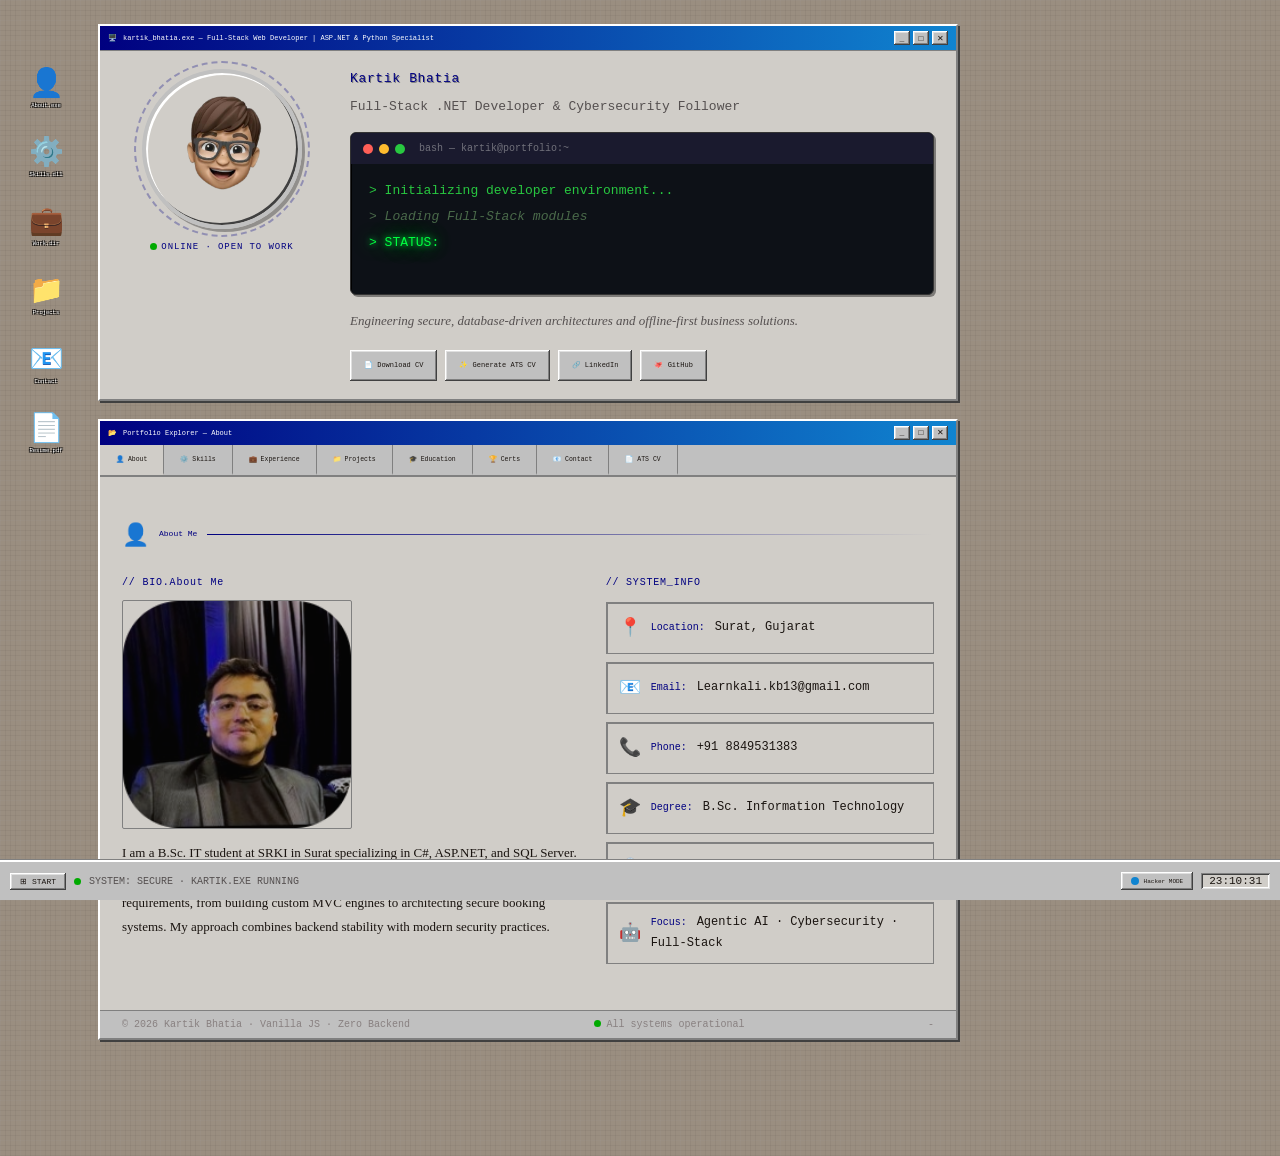
<file: index.html>
<!DOCTYPE html>
<html lang="en" data-theme="retro">
<head>
<meta charset="UTF-8">
<meta name="viewport" content="width=device-width, initial-scale=1.0">
<meta http-equiv="X-Content-Type-Options" content="nosniff">
<meta http-equiv="Referrer-Policy" content="strict-origin-when-cross-origin">
<meta name="referrer" content="strict-origin-when-cross-origin">
<meta http-equiv="Content-Security-Policy" content="default-src 'self'; script-src 'self' 'unsafe-inline'; style-src 'self' https://fonts.googleapis.com 'unsafe-inline'; font-src 'self' https://fonts.gstatic.com; img-src 'self' data: blob: *; connect-src 'self' https://formspree.io; form-action 'self' https://formspree.io; frame-ancestors 'none'; base-uri 'self'; object-src 'none';">
<meta name="description" content="Kartik Bhatia — Full-Stack Developer & Cybersecurity Follower. B.Sc. IT, SRKI Surat.">
<meta name="author" content="Kartik Bhatia">
<title>Kartik Bhatia // Portfolio</title>
<link rel="preconnect" href="https://fonts.googleapis.com">
<link rel="preconnect" href="https://fonts.gstatic.com" crossorigin>
<link href="https://fonts.googleapis.com/css2?family=Share+Tech+Mono&family=Orbitron:wght@400;700;900&family=VT323&family=Press+Start+2P&family=Libre+Baskerville:ital,wght@0,400;0,700;1,400&display=swap" rel="stylesheet">
<link rel="stylesheet" href="style.css">
</head>
<body>

<canvas id="matrix-canvas" aria-hidden="true"></canvas>
<div class="scanlines" aria-hidden="true"></div>

<div id="taskbar" role="toolbar" aria-label="Taskbar">
  <button class="start-btn" onclick="scrollToTop()" aria-label="Go to top">
    <span aria-hidden="true">⊞</span><span>START</span>
  </button>
  <div class="taskbar-mid">
    <span class="status-dot" aria-hidden="true"></span>
    <span id="tb-status">SYSTEM: SECURE · KARTIK.EXE RUNNING</span>
  </div>
  <button class="theme-toggle" id="theme-toggle" onclick="toggleTheme()" aria-label="Toggle theme">
    <div class="toggle-dot" aria-hidden="true"></div>
    <span id="theme-label">RETRO MODE</span>
  </button>
  <div class="taskbar-clock" id="hb-clock" aria-live="polite" aria-label="Current time">00:00:00</div>
</div>

<div id="desktop">
  <div class="desktop-icons" role="navigation" aria-label="Desktop shortcuts">
    <a class="d-icon" href="#" onclick="switchTab('about');return false;" aria-label="About">
      <div class="d-icon-img" aria-hidden="true">👤</div><span>About.exe</span>
    </a>
    <a class="d-icon" href="#" onclick="switchTab('skills');return false;" aria-label="Skills">
      <div class="d-icon-img" aria-hidden="true">⚙️</div><span>Skills.dll</span>
    </a>
    <a class="d-icon" href="#" onclick="switchTab('exp');return false;" aria-label="Experience">
      <div class="d-icon-img" aria-hidden="true">💼</div><span>Work.dir</span>
    </a>
    <a class="d-icon" href="#" onclick="switchTab('projects');return false;" aria-label="Projects">
      <div class="d-icon-img" aria-hidden="true">📁</div><span>Projects</span>
    </a>
    <a class="d-icon" href="#" onclick="switchTab('contact');return false;" aria-label="Contact">
      <div class="d-icon-img" aria-hidden="true">📧</div><span>Contact</span>
    </a>
    <a class="d-icon" href="#" onclick="openCVModal();return false;" aria-label="Generate CV">
      <div class="d-icon-img" aria-hidden="true">📄</div><span>Resume.pdf</span>
    </a>
  </div>

  <div class="window" id="hero-window" style="margin-left:88px;margin-right:20px;max-width:860px;margin-bottom:18px;margin-top:12px;">
    <div class="win-titlebar">
      <div class="win-title-text">
        <span aria-hidden="true">🖥️</span>
        <span>kartik_bhatia.exe — Full-Stack Web Developer | ASP.NET & Python Specialist</span>
      </div>
      <div class="win-btns" aria-hidden="true">
        <button class="win-btn" tabindex="-1">_</button>
        <button class="win-btn" tabindex="-1">□</button>
        <button class="win-btn" tabindex="-1">✕</button>
      </div>
    </div>
    <div class="win-body">
      <div class="hero-inner">

        <div style="text-align:center;">
          <div class="memoji-wrap" id="memoji-wrap" role="img" aria-label="Kartik Bhatia avatar">
            <img id="memoji-img" src="assets/memoji.jpg" alt="Kartik Bhatia">
            <img id="memoji-img-next" src="" alt="" aria-hidden="true">
          </div>
          <div style="margin-top:10px;font-family:'Share Tech Mono',monospace;font-size:9px;color:var(--accent);letter-spacing:0.1em;">
            <span class="status-dot" aria-hidden="true" style="vertical-align:middle;margin-right:4px;"></span>ONLINE · OPEN TO WORK
          </div>
        </div>

        <div>
          <div class="hero-name" id="hero-name">Kartik Bhatia</div>
          <div class="hero-role" id="hero-role">Full-Stack Developer &amp; Cybersecurity Follower</div>

          <div class="terminal-box" style="margin:14px 0;">
            <div class="term-bar">
              <div class="term-dot r" aria-hidden="true"></div>
              <div class="term-dot y" aria-hidden="true"></div>
              <div class="term-dot g" aria-hidden="true"></div>
              <span class="term-title">bash — kartik@portfolio:~</span>
            </div>
            <div class="tw-body" id="tw-body" aria-live="polite"></div>
          </div>

          <p class="hero-tagline" id="hero-tagline">Bridging the gap between secure backend architecture and real-world business operations.</p>

          <div class="hero-btns">
            <a class="retro-btn primary" id="resume-link" href="assets/Kartik BhatiaPortfolio.pdf" download rel="noopener noreferrer">📄 Download CV</a>
            <button class="retro-btn" onclick="openCVModal()">✨ Generate ATS CV</button>
            <a class="retro-btn" id="social-linkedin" href="https://www.linkedin.com/in/kartikbhatia1301" target="_blank" rel="noopener noreferrer">🔗 LinkedIn</a>
            <a class="retro-btn" id="social-github" href="https://github.com/Kb130106" target="_blank" rel="noopener noreferrer">🐙 GitHub</a>
          </div>
        </div>

      </div>
    </div>
  </div>

  <div class="window" style="margin-left:88px;margin-right:20px;max-width:860px;margin-bottom:60px;">
    <div class="win-titlebar">
      <div class="win-title-text">
        <span aria-hidden="true">📂</span>
        <span id="nav-win-title">Portfolio Explorer — About</span>
      </div>
      <div class="win-btns" aria-hidden="true">
        <button class="win-btn" tabindex="-1">_</button>
        <button class="win-btn" tabindex="-1">□</button>
        <button class="win-btn" tabindex="-1">✕</button>
      </div>
    </div>

    <nav class="nav-wrap" aria-label="Portfolio sections">
      <div class="nav-tabs" role="tablist">
        <button class="nav-tab active" role="tab" aria-selected="true"  data-target="about"    onclick="switchTab('about')">👤 About</button>
        <button class="nav-tab"        role="tab" aria-selected="false" data-target="skills"   onclick="switchTab('skills')">⚙️ Skills</button>
        <button class="nav-tab"        role="tab" aria-selected="false" data-target="exp"      onclick="switchTab('exp')">💼 Experience</button>
        <button class="nav-tab"        role="tab" aria-selected="false" data-target="projects" onclick="switchTab('projects')">📁 Projects</button>
        <button class="nav-tab"        role="tab" aria-selected="false" data-target="edu"      onclick="switchTab('edu')">🎓 Education</button>
        <button class="nav-tab"        role="tab" aria-selected="false" data-target="certs"    onclick="switchTab('certs')">🏆 Certs</button>
        <button class="nav-tab"        role="tab" aria-selected="false" data-target="contact"  onclick="switchTab('contact')">📧 Contact</button>
        <button class="nav-tab"        role="tab" aria-selected="false" data-target="cv"       onclick="switchTab('cv')">📄 ATS CV</button>
      </div>
    </nav>

    <div class="win-body">
      <div class="section active" id="sec-about" role="tabpanel">
        <div class="sec-hdr"><span class="sec-ico">👤</span><span class="sec-title">About Me</span><div class="sec-line"></div></div>
        <div class="about-grid">
          <div class="about-block">
            <div style="font-family:var(--mono-font);font-size:10px;color:var(--accent);margin-bottom:8px;letter-spacing:0.08em;">// BIO.About Me</div>
            <img id="about-img" src="assets/about.jpg.png" alt="Kartik Bhatia" style="width:50%; border: 1px solid var(--bdr-lo); margin-bottom: 12px; border-radius: 2px;">
            <p id="about-bio" style="font-size:13px;line-height:1.9;"></p>
          </div>
          <div class="about-block">
            <div style="font-family:var(--mono-font);font-size:10px;color:var(--accent);margin-bottom:10px;letter-spacing:0.08em;">// SYSTEM_INFO</div>
            <div id="about-info"></div>
          </div>
        </div>
      </div>

      <div class="section" id="sec-skills" role="tabpanel">
        <div class="sec-hdr"><span class="sec-ico">⚙️</span><span class="sec-title">Skills</span><div class="sec-line"></div></div>
        <div class="skills-grid" id="skills-grid"></div>
      </div>

      <div class="section" id="sec-exp" role="tabpanel">
        <div class="sec-hdr"><span class="sec-ico">💼</span><span class="sec-title">Experience</span><div class="sec-line"></div></div>
        <div class="timeline" id="experience-timeline"></div>
      </div>

      <div class="section" id="sec-projects" role="tabpanel">
        <div class="sec-hdr"><span class="sec-ico">📁</span><span class="sec-title">Projects</span><div class="sec-line"></div></div>
        <div class="projects-grid" id="projects-grid"></div>
      </div>

      <div class="section" id="sec-edu" role="tabpanel">
        <div class="sec-hdr"><span class="sec-ico">🎓</span><span class="sec-title">Education</span><div class="sec-line"></div></div>
        <div class="edu-grid" id="education-list"></div>
      </div>

      <div class="section" id="sec-certs" role="tabpanel">
        <div class="sec-hdr"><span class="sec-ico">🏆</span><span class="sec-title">Certifications &amp; Awards</span><div class="sec-line"></div></div>
        <div class="cert-grid" id="cert-list"></div>
      </div>

      <div class="section" id="sec-contact" role="tabpanel">
        <div class="sec-hdr"><span class="sec-ico">📧</span><span class="sec-title">Contact</span><div class="sec-line"></div></div>
        <div class="contact-grid">
          <div id="contact-info-list"></div>
          <div class="contact-form">
            <div class="form-title">// SEND MESSAGE</div>
            <form action="https://formspree.io/f/mqaeveqe" method="POST">
                <input class="form-input" name="name" type="text" placeholder="Your Name" maxlength="80" required>
                <input class="form-input" name="email" type="email" placeholder="Your Email" maxlength="100" required>
                <input class="form-input" name="phone" type="tel" placeholder="Phone (opt.)" maxlength="20">
                <textarea class="form-input" name="message" placeholder="Your Message..." maxlength="1000" rows="4" required></textarea>
                <button class="retro-btn primary" style="width:100%;justify-content:center;padding:11px;" type="submit">▶ TRANSMIT MESSAGE</button>
            </form>
            <div id="cf-status" role="status" aria-live="polite" style="font-family:'Share Tech Mono',monospace;font-size:11px;min-height:18px;margin-top:4px;"></div>
          </div>
        </div>
      </div>

      <div class="section" id="sec-cv" role="tabpanel">
        <div class="sec-hdr"><span class="sec-ico">📄</span><span class="sec-title">ATS Resume Generator</span><div class="sec-line"></div></div>
        <p style="font-family:var(--mono-font);font-size:11px;color:var(--text-dim);margin-bottom:16px;">Opens a print-ready ATS-optimised CV modal.</p>
        <button class="retro-btn primary" onclick="openCVModal()" style="padding:11px 22px;">⚡ Open CV Builder &amp; Preview</button>
      </div>

    </div>

    <div class="win-footer">
      <span>© 2026 <span id="footer-name">Kartik Bhatia</span> · Vanilla JS · Zero Backend</span>
      <span><span class="status-dot" aria-hidden="true"></span> All systems operational</span>-
    </div>
  </div>

</div>

<div id="cv-modal" role="dialog" aria-modal="true" aria-label="ATS CV Builder" onclick="handleModalBackdropClick(event)">
  <div id="cv-modal-inner">
    <div class="cv-modal-bar">
      <span class="cv-modal-title">⚡ ATS CV BUILDER — KARTIK BHATIA</span>
      <div class="cv-modal-actions">
        <button class="cv-mbtn print-btn" onclick="printCV()">🖨️ Print / Save PDF</button>
        <button class="cv-mbtn close-btn" id="cv-close" onclick="closeCVModal()">✕ Close</button>
      </div>
    </div>
    <div style="padding:18px 22px;border-bottom:1px solid #e0e0e0;display:grid;grid-template-columns:1fr 1fr;gap:14px;">
      <div><label style="font-size:9px;font-family:'Share Tech Mono',monospace;color:#555;display:block;margin-bottom:3px;">TARGET ROLE</label><input id="cv-role" type="text" placeholder="e.g. Full-Stack Developer" style="width:100%;border:1px solid #ccc;padding:7px 9px;font-family:'Share Tech Mono',monospace;font-size:12px;outline:none;"></div>
      <div><label style="font-size:9px;font-family:'Share Tech Mono',monospace;color:#555;display:block;margin-bottom:3px;">ADDITIONAL NOTE</label><input id="cv-note" type="text" placeholder="e.g. Open to relocation" style="width:100%;border:1px solid #ccc;padding:7px 9px;font-family:'Share Tech Mono',monospace;font-size:12px;outline:none;"></div>
      <div style="grid-column:1/-1;"><label style="font-size:9px;font-family:'Share Tech Mono',monospace;color:#555;display:block;margin-bottom:3px;">PROFESSIONAL SUMMARY</label><textarea id="cv-about" placeholder="Your tailored summary..." rows="3" style="width:100%;border:1px solid #ccc;padding:7px 9px;font-family:'Share Tech Mono',monospace;font-size:12px;outline:none;resize:vertical;"></textarea></div>
      <div style="grid-column:1/-1;"><label style="font-size:9px;font-family:'Share Tech Mono',monospace;color:#555;display:block;margin-bottom:3px;">KEY SKILLS OVERRIDE (comma-separated)</label><textarea id="cv-skills" placeholder="C#, Python, ASP.NET, SQL..." rows="2" style="width:100%;border:1px solid #ccc;padding:7px 9px;font-family:'Share Tech Mono',monospace;font-size:12px;outline:none;resize:vertical;"></textarea></div>
      <div style="grid-column:1/-1;display:flex;gap:10px;"><button onclick="genCV()" style="background:#1a1a4a;color:#fff;border:none;padding:10px 24px;font-family:'Orbitron',monospace;font-size:10px;font-weight:700;cursor:pointer;border-radius:3px;">⚡ GENERATE RESUME</button></div>
    </div>
    <div id="cv-print"><div style="padding:48px;text-align:center;font-family:'Share Tech Mono',monospace;color:#888;font-size:12px;">Click "Generate Resume" to build your ATS CV preview here.</div></div>
  </div>
</div>

<script src="data.js"></script>
<script src="script.js"></script>
</body>
</html>
</file>
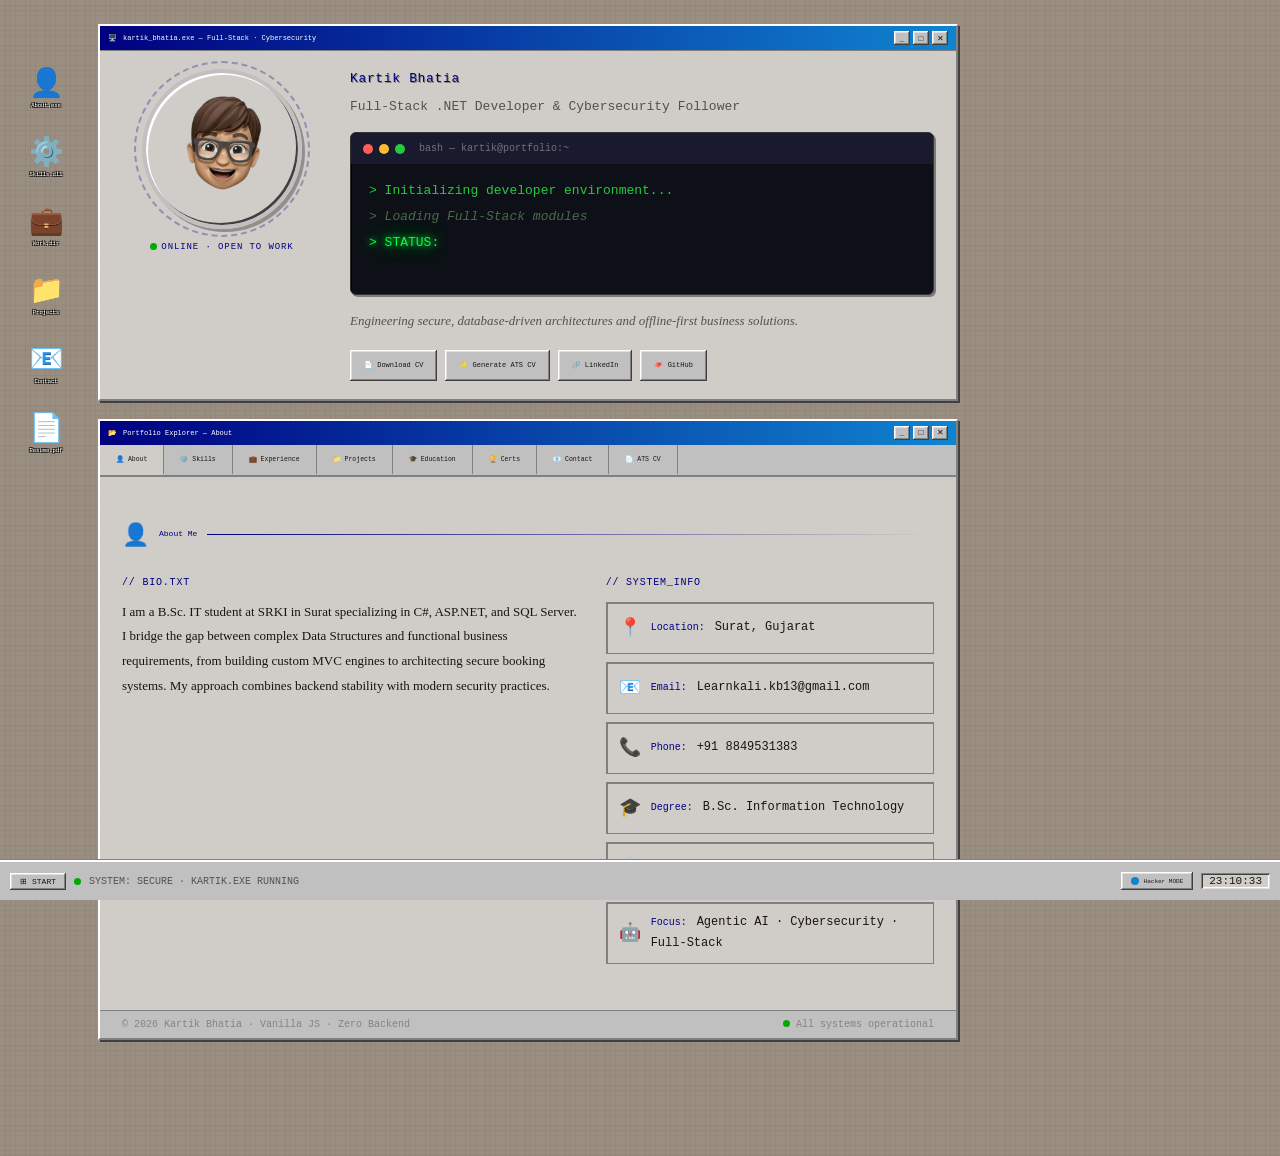
<file: index1.html>
<!DOCTYPE html>
<html lang="en" data-theme="retro">
<head>
<meta charset="UTF-8">
<meta name="viewport" content="width=device-width, initial-scale=1.0">
<meta http-equiv="X-Content-Type-Options" content="nosniff">
<meta http-equiv="Referrer-Policy" content="strict-origin-when-cross-origin">
<meta name="referrer" content="strict-origin-when-cross-origin">
<meta http-equiv="Content-Security-Policy" content="default-src 'self'; script-src 'self' 'unsafe-inline'; style-src 'self' https://fonts.googleapis.com 'unsafe-inline'; font-src 'self' https://fonts.gstatic.com; img-src 'self' data: blob:; connect-src 'self' https://formspree.io; form-action 'self' https://formspree.io; frame-ancestors 'none'; base-uri 'self'; object-src 'none';">
<meta name="description" content="Kartik Bhatia — Full-Stack Developer & Cybersecurity Follower. B.Sc. IT, SRKI Surat.">
<meta name="author" content="Kartik Bhatia">
<title>Kartik Bhatia // Portfolio</title>
<link rel="preconnect" href="https://fonts.googleapis.com">
<link rel="preconnect" href="https://fonts.gstatic.com" crossorigin>
<link href="https://fonts.googleapis.com/css2?family=Share+Tech+Mono&family=Orbitron:wght@400;700;900&family=VT323&family=Press+Start+2P&family=Libre+Baskerville:ital,wght@0,400;0,700;1,400&display=swap" rel="stylesheet">
<link rel="stylesheet" href="style.css">
</head>
<body>

<canvas id="matrix-canvas" aria-hidden="true"></canvas>
<div class="scanlines" aria-hidden="true"></div>

<div id="taskbar" role="toolbar" aria-label="Taskbar">
  <button class="start-btn" onclick="scrollToTop()" aria-label="Go to top">
    <span aria-hidden="true">⊞</span><span>START</span>
  </button>
  <div class="taskbar-mid">
    <span class="status-dot" aria-hidden="true"></span>
    <span id="tb-status">SYSTEM: SECURE · KARTIK.EXE RUNNING</span>
  </div>
  <button class="theme-toggle" id="theme-toggle" onclick="toggleTheme()" aria-label="Toggle theme">
    <div class="toggle-dot" aria-hidden="true"></div>
    <span id="theme-label">RETRO MODE</span>
  </button>
  <div class="taskbar-clock" id="hb-clock" aria-live="polite" aria-label="Current time">00:00:00</div>
</div>

<div id="desktop">
  <div class="desktop-icons" role="navigation" aria-label="Desktop shortcuts">
    <a class="d-icon" href="#" onclick="switchTab('about');return false;" aria-label="About">
      <div class="d-icon-img" aria-hidden="true">👤</div><span>About.exe</span>
    </a>
    <a class="d-icon" href="#" onclick="switchTab('skills');return false;" aria-label="Skills">
      <div class="d-icon-img" aria-hidden="true">⚙️</div><span>Skills.dll</span>
    </a>
    <a class="d-icon" href="#" onclick="switchTab('exp');return false;" aria-label="Experience">
      <div class="d-icon-img" aria-hidden="true">💼</div><span>Work.dir</span>
    </a>
    <a class="d-icon" href="#" onclick="switchTab('projects');return false;" aria-label="Projects">
      <div class="d-icon-img" aria-hidden="true">📁</div><span>Projects</span>
    </a>
    <a class="d-icon" href="#" onclick="switchTab('contact');return false;" aria-label="Contact">
      <div class="d-icon-img" aria-hidden="true">📧</div><span>Contact</span>
    </a>
    <a class="d-icon" href="#" onclick="openCVModal();return false;" aria-label="Generate CV">
      <div class="d-icon-img" aria-hidden="true">📄</div><span>Resume.pdf</span>
    </a>
  </div>

  <div class="window" id="hero-window" style="margin-left:88px;margin-right:20px;max-width:860px;margin-bottom:18px;margin-top:12px;">
    <div class="win-titlebar">
      <div class="win-title-text">
        <span aria-hidden="true">🖥️</span>
        <span>kartik_bhatia.exe — Full-Stack · Cybersecurity</span>
      </div>
      <div class="win-btns" aria-hidden="true">
        <button class="win-btn" tabindex="-1">_</button>
        <button class="win-btn" tabindex="-1">□</button>
        <button class="win-btn" tabindex="-1">✕</button>
      </div>
    </div>
    <div class="win-body">
      <div class="hero-inner">

        <div style="text-align:center;">
          <div class="memoji-wrap" id="memoji-wrap" role="img" aria-label="Kartik Bhatia avatar">
            <img id="memoji-img" src="assets/memoji.jpg" alt="Kartik Bhatia">
            <img id="memoji-img-next" src="" alt="" aria-hidden="true">
          </div>
          <div style="margin-top:10px;font-family:'Share Tech Mono',monospace;font-size:9px;color:var(--accent);letter-spacing:0.1em;">
            <span class="status-dot" aria-hidden="true" style="vertical-align:middle;margin-right:4px;"></span>ONLINE · OPEN TO WORK
          </div>
        </div>

        <div>
          <div class="hero-name" id="hero-name">Kartik Bhatia</div>
          <div class="hero-role" id="hero-role">Full-Stack Developer &amp; Cybersecurity Follower</div>

          <div class="terminal-box" style="margin:14px 0;">
            <div class="term-bar">
              <div class="term-dot r" aria-hidden="true"></div>
              <div class="term-dot y" aria-hidden="true"></div>
              <div class="term-dot g" aria-hidden="true"></div>
              <span class="term-title">bash — kartik@portfolio:~</span>
            </div>
            <div class="tw-body" id="tw-body" aria-live="polite"></div>
          </div>

          <p class="hero-tagline" id="hero-tagline">Bridging the gap between secure backend architecture and real-world business operations.</p>

          <div class="hero-btns">
            <a class="retro-btn primary" id="resume-link" href="assets/kartik_bhatia_cv.pdf" download rel="noopener noreferrer">📄 Download CV</a>
            <button class="retro-btn" onclick="openCVModal()">✨ Generate ATS CV</button>
            <a class="retro-btn" id="social-linkedin" href="https://www.linkedin.com/in/yourprofile" target="_blank" rel="noopener noreferrer">🔗 LinkedIn</a>
            <a class="retro-btn" id="social-github" href="https://github.com/yourusername" target="_blank" rel="noopener noreferrer">🐙 GitHub</a>
          </div>
        </div>

      </div>
    </div>
  </div>

  <div class="window" style="margin-left:88px;margin-right:20px;max-width:860px;margin-bottom:60px;">
    <div class="win-titlebar">
      <div class="win-title-text">
        <span aria-hidden="true">📂</span>
        <span id="nav-win-title">Portfolio Explorer — About</span>
      </div>
      <div class="win-btns" aria-hidden="true">
        <button class="win-btn" tabindex="-1">_</button>
        <button class="win-btn" tabindex="-1">□</button>
        <button class="win-btn" tabindex="-1">✕</button>
      </div>
    </div>

    <nav class="nav-wrap" aria-label="Portfolio sections">
      <div class="nav-tabs" role="tablist">
        <button class="nav-tab active" role="tab" aria-selected="true"  data-target="about"    onclick="switchTab('about')">👤 About</button>
        <button class="nav-tab"        role="tab" aria-selected="false" data-target="skills"   onclick="switchTab('skills')">⚙️ Skills</button>
        <button class="nav-tab"        role="tab" aria-selected="false" data-target="exp"      onclick="switchTab('exp')">💼 Experience</button>
        <button class="nav-tab"        role="tab" aria-selected="false" data-target="projects" onclick="switchTab('projects')">📁 Projects</button>
        <button class="nav-tab"        role="tab" aria-selected="false" data-target="edu"      onclick="switchTab('edu')">🎓 Education</button>
        <button class="nav-tab"        role="tab" aria-selected="false" data-target="certs"    onclick="switchTab('certs')">🏆 Certs</button>
        <button class="nav-tab"        role="tab" aria-selected="false" data-target="contact"  onclick="switchTab('contact')">📧 Contact</button>
        <button class="nav-tab"        role="tab" aria-selected="false" data-target="cv"       onclick="switchTab('cv')">📄 ATS CV</button>
      </div>
    </nav>

    <div class="win-body">
      <div class="section active" id="sec-about" role="tabpanel">
        <div class="sec-hdr"><span class="sec-ico">👤</span><span class="sec-title">About Me</span><div class="sec-line"></div></div>
        <div class="about-grid">
          <div class="about-block">
            <div style="font-family:var(--mono-font);font-size:10px;color:var(--accent);margin-bottom:8px;letter-spacing:0.08em;">// BIO.TXT</div>
            <p id="about-bio" style="font-size:13px;line-height:1.9;"></p>
          </div>
          <div class="about-block">
            <div style="font-family:var(--mono-font);font-size:10px;color:var(--accent);margin-bottom:10px;letter-spacing:0.08em;">// SYSTEM_INFO</div>
            <div id="about-info"></div>
          </div>
        </div>
      </div>

      <div class="section" id="sec-skills" role="tabpanel">
        <div class="sec-hdr"><span class="sec-ico">⚙️</span><span class="sec-title">Skills</span><div class="sec-line"></div></div>
        <div class="skills-grid" id="skills-grid"></div>
      </div>

      <div class="section" id="sec-exp" role="tabpanel">
        <div class="sec-hdr"><span class="sec-ico">💼</span><span class="sec-title">Experience</span><div class="sec-line"></div></div>
        <div class="timeline" id="experience-timeline"></div>
      </div>

      <div class="section" id="sec-projects" role="tabpanel">
        <div class="sec-hdr"><span class="sec-ico">📁</span><span class="sec-title">Projects</span><div class="sec-line"></div></div>
        <div class="projects-grid" id="projects-grid"></div>
      </div>

      <div class="section" id="sec-edu" role="tabpanel">
        <div class="sec-hdr"><span class="sec-ico">🎓</span><span class="sec-title">Education</span><div class="sec-line"></div></div>
        <div class="edu-grid" id="education-list"></div>
      </div>

      <div class="section" id="sec-certs" role="tabpanel">
        <div class="sec-hdr"><span class="sec-ico">🏆</span><span class="sec-title">Certifications &amp; Awards</span><div class="sec-line"></div></div>
        <div class="cert-grid" id="cert-list"></div>
      </div>

      <div class="section" id="sec-contact" role="tabpanel">
        <div class="sec-hdr"><span class="sec-ico">📧</span><span class="sec-title">Contact</span><div class="sec-line"></div></div>
        <div class="contact-grid">
          <div id="contact-info-list"></div>
          <div class="contact-form">
            <div class="form-title">// SEND MESSAGE</div>
            <input  class="form-input" id="cf-name"  type="text"  placeholder="Your Name" maxlength="80">
            <input  class="form-input" id="cf-email" type="email" placeholder="Your Email" maxlength="100">
            <input  class="form-input" id="cf-phone" type="tel"   placeholder="Phone (opt.)" maxlength="20">
            <textarea class="form-input" id="cf-msg" placeholder="Your Message..." maxlength="1000" rows="4"></textarea>
            <button class="retro-btn primary" style="width:100%;justify-content:center;padding:11px;" onclick="sendMessage()">▶ TRANSMIT MESSAGE</button>
            <div id="cf-status" role="status" aria-live="polite" style="font-family:'Share Tech Mono',monospace;font-size:11px;min-height:18px;margin-top:4px;"></div>
          </div>
        </div>
      </div>

      <div class="section" id="sec-cv" role="tabpanel">
        <div class="sec-hdr"><span class="sec-ico">📄</span><span class="sec-title">ATS Resume Generator</span><div class="sec-line"></div></div>
        <p style="font-family:var(--mono-font);font-size:11px;color:var(--text-dim);margin-bottom:16px;">Opens a print-ready ATS-optimised CV modal.</p>
        <button class="retro-btn primary" onclick="openCVModal()" style="padding:11px 22px;">⚡ Open CV Builder &amp; Preview</button>
      </div>

    </div>

    <div class="win-footer">
      <span>© 2026 <span id="footer-name">Kartik Bhatia</span> · Vanilla JS · Zero Backend</span>
      <span><span class="status-dot" aria-hidden="true"></span> All systems operational</span>
    </div>
  </div>

</div>

<div id="cv-modal" role="dialog" aria-modal="true" aria-label="ATS CV Builder" onclick="handleModalBackdropClick(event)">
  <div id="cv-modal-inner">
    <div class="cv-modal-bar">
      <span class="cv-modal-title">⚡ ATS CV BUILDER — KARTIK BHATIA</span>
      <div class="cv-modal-actions">
        <button class="cv-mbtn print-btn" onclick="printCV()">🖨️ Print / Save PDF</button>
        <button class="cv-mbtn close-btn" id="cv-close" onclick="closeCVModal()">✕ Close</button>
      </div>
    </div>
    <div style="padding:18px 22px;border-bottom:1px solid #e0e0e0;display:grid;grid-template-columns:1fr 1fr;gap:14px;">
      <div><label style="font-size:9px;font-family:'Share Tech Mono',monospace;color:#555;display:block;margin-bottom:3px;">TARGET ROLE</label><input id="cv-role" type="text" placeholder="e.g. Full-Stack Developer" style="width:100%;border:1px solid #ccc;padding:7px 9px;font-family:'Share Tech Mono',monospace;font-size:12px;outline:none;"></div>
      <div><label style="font-size:9px;font-family:'Share Tech Mono',monospace;color:#555;display:block;margin-bottom:3px;">ADDITIONAL NOTE</label><input id="cv-note" type="text" placeholder="e.g. Open to relocation" style="width:100%;border:1px solid #ccc;padding:7px 9px;font-family:'Share Tech Mono',monospace;font-size:12px;outline:none;"></div>
      <div style="grid-column:1/-1;"><label style="font-size:9px;font-family:'Share Tech Mono',monospace;color:#555;display:block;margin-bottom:3px;">PROFESSIONAL SUMMARY</label><textarea id="cv-about" placeholder="Your tailored summary..." rows="3" style="width:100%;border:1px solid #ccc;padding:7px 9px;font-family:'Share Tech Mono',monospace;font-size:12px;outline:none;resize:vertical;"></textarea></div>
      <div style="grid-column:1/-1;"><label style="font-size:9px;font-family:'Share Tech Mono',monospace;color:#555;display:block;margin-bottom:3px;">KEY SKILLS OVERRIDE (comma-separated)</label><textarea id="cv-skills" placeholder="C#, Python, ASP.NET, SQL..." rows="2" style="width:100%;border:1px solid #ccc;padding:7px 9px;font-family:'Share Tech Mono',monospace;font-size:12px;outline:none;resize:vertical;"></textarea></div>
      <div style="grid-column:1/-1;display:flex;gap:10px;"><button onclick="genCV()" style="background:#1a1a4a;color:#fff;border:none;padding:10px 24px;font-family:'Orbitron',monospace;font-size:10px;font-weight:700;cursor:pointer;border-radius:3px;">⚡ GENERATE RESUME</button></div>
    </div>
    <div id="cv-print"><div style="padding:48px;text-align:center;font-family:'Share Tech Mono',monospace;color:#888;font-size:12px;">Click "Generate Resume" to build your ATS CV preview here.</div></div>
  </div>
</div>

<script src="data.js"></script>
<script src="script.js"></script>
</body>
</html>
</file>
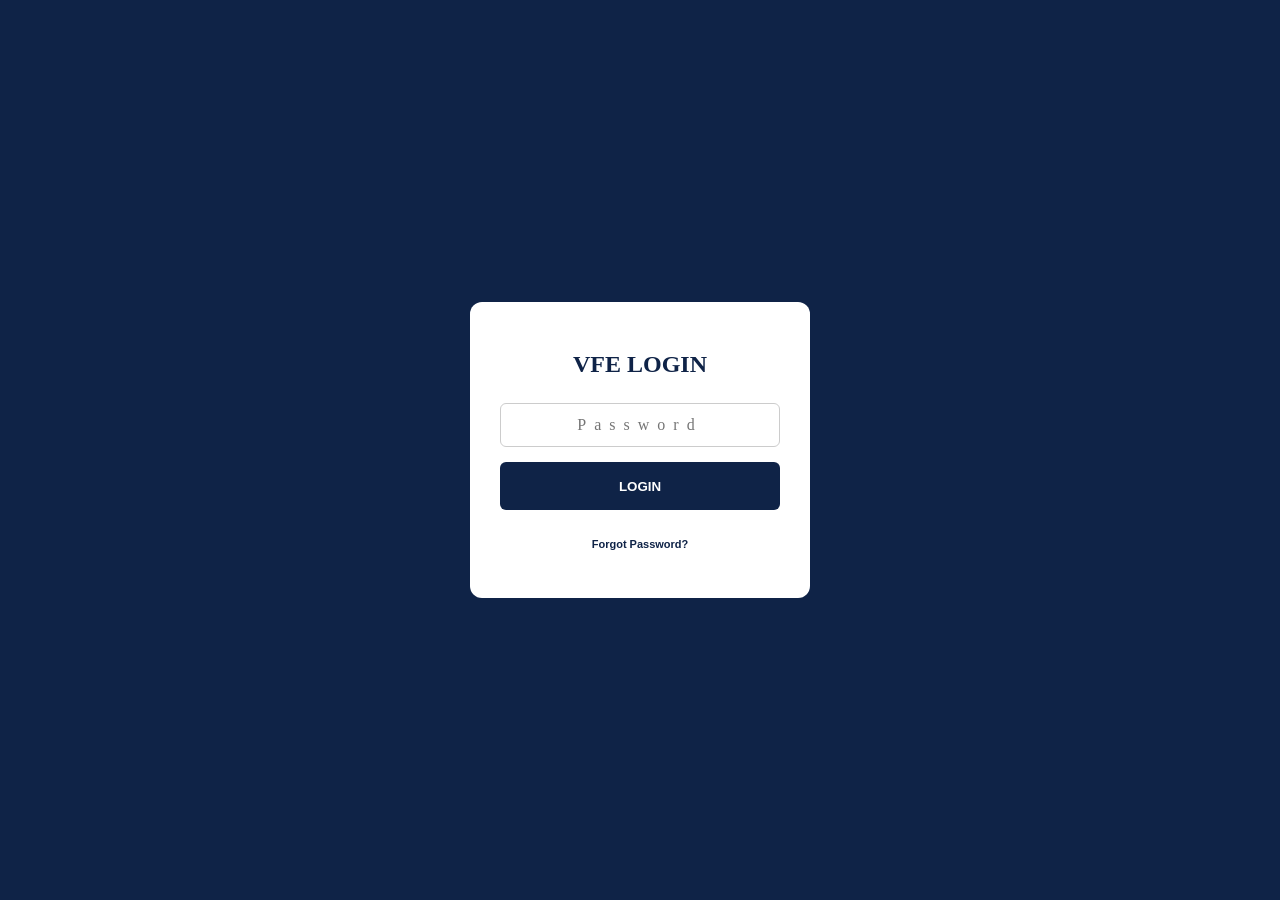
<file: assets/projects/freelance/Cashbook.html>
<!DOCTYPE html>
<html lang="en">
<head>
    <meta charset="UTF-8">
    <meta name="viewport" content="width=device-width, initial-scale=1.0, maximum-scale=1.0, user-scalable=no, viewport-fit=cover">
    <title>VFE - OFFICE CASHBOOK</title>
    <style>
        :root { --tally-blue: #0f2347; --ledger-cream: #f5f2e8; --gold: #e8a020; --success: #1e7d34; --danger: #a52a2a; }
        * { box-sizing: border-box; -webkit-tap-highlight-color: transparent; }
        body { font-family: 'Georgia', serif; background: var(--tally-blue); margin: 0; height: 100vh; display: flex; flex-direction: column; overflow: hidden; }
        #app-container { display: none; flex-direction: column; height: 100%; width: 100%; max-width: 850px; margin: 0 auto; background: var(--ledger-cream); }
        header { height: 50px; background: #0a1931; color: white; display: flex; align-items: center; justify-content: center; font-weight: bold; border-bottom: 2px solid var(--gold); flex-shrink: 0; }
        main { flex: 1; padding: 12px; overflow-y: auto; }
        .ganesh-header { text-align: center; color: var(--tally-blue); font-weight: bold; font-size: 18px; margin-bottom: 5px; }
        .card { background: white; padding: 15px; border-radius: 8px; box-shadow: 0 2px 10px rgba(0,0,0,0.1); margin-bottom: 15px; border-top: 4px solid var(--tally-blue); }
        .dashboard-card { background: linear-gradient(135deg, #0a1931, #0f2347); color: white; padding: 20px; border-radius: 8px; margin-bottom: 15px; border-left: 5px solid var(--gold); }
        .t-split { display: flex; gap: 10px; flex-wrap: wrap; }
        .t-side { flex: 1; min-width: 320px; background: white; border: 1px solid #ccc; border-radius: 6px; }
        .t-head { background: #eee; padding: 10px; font-weight: bold; text-align: center; border-bottom: 2px solid #ddd; }
        table { width: 100%; border-collapse: collapse; font-size: 12px; }
        th, td { padding: 10px; border-bottom: 1px solid #eee; text-align: left; }
        .input-field { padding: 12px; border: 1px solid #ccc; border-radius: 6px; margin: 5px 0; font-family: 'Georgia'; font-size: 16px; width: 100%; }
        .btn { padding: 12px; border: none; border-radius: 6px; cursor: pointer; font-weight: bold; width: 100%; min-height: 48px; margin-top: 10px; }
        .btn-primary { background: var(--tally-blue); color: white; }
        .bottom-nav { height: 70px; background: #0a1931; display: flex; border-top: 2px solid var(--gold); flex-shrink: 0; padding-bottom: env(safe-area-inset-bottom); }
        .nav-item { color: rgba(255,255,255,0.5); background: none; border: none; flex: 1; display: flex; flex-direction: column; align-items: center; justify-content: center; font-size: 11px; }
        .nav-item.active { color: var(--gold); font-weight: bold; }
        .summary-bar { background: #0a1931; color: white; padding: 15px; display: flex; justify-content: space-around; font-weight: bold; font-size: 14px; border-top: 2px solid var(--gold); }
    </style>
</head>
<body>
    <div id="login-screen" style="position:fixed; inset:0; background:var(--tally-blue); display:flex; align-items:center; justify-content:center; z-index:1000; padding:20px;">
        <div id="auth-box" style="background:white; padding:30px; border-radius:12px; text-align:center; width:100%; max-width:340px;">
            <h2 style="color:var(--tally-blue); margin-bottom:20px;">VFE LOGIN</h2>
            <div id="login-area">
                <input type="password" id="pass-input" placeholder="Password" class="input-field" style="text-align:center; letter-spacing:8px;">
                <button class="btn btn-primary" onclick="checkAuth()">LOGIN</button>
                <button class="btn" style="background:none; color:var(--tally-blue); font-size:11px;" onclick="toggleForgot(true)">Forgot Password?</button>
            </div>
            <div id="forgot-area" style="display:none;">
                <p style="font-size:12px; color:#666; margin-bottom:10px;">Verify Admin Phone:</p>
                <input type="tel" id="phone-input" placeholder="Phone Number" class="input-field" style="text-align:center;">
                <button class="btn btn-primary" style="background:var(--gold); color:var(--tally-blue)" onclick="resetPassword()">VERIFY & RESET</button>
                <button class="btn" style="background:none; color:var(--danger); font-size:11px;" onclick="toggleForgot(false)">Back</button>
            </div>
        </div>
    </div>

    <div id="app-container">
        <header>VFE - OFFICE CASHBOOK</header>
        <main id="main-view"></main>
        <div class="summary-bar" id="totals-bar"></div>
        <nav class="bottom-nav">
            <button class="nav-item active" onclick="showView('cashbook')">📔<br>Daily Page</button>
            <button class="nav-item" onclick="showView('manage')">⚙️<br>Settings</button>
        </nav>
    </div>

    <script>
        const ADMIN_PHONE = "9876543210"; 
        let db = JSON.parse(localStorage.getItem('VF_PRO_V86')) || { entries: [] };
        let currentPass = localStorage.getItem('VF_PASS_KEY') || "1234";
        let isAppVisible = false;

        // FIXED ENTER BUTTON LOGIC
        document.addEventListener('keydown', function(event) {
            if (event.key === "Enter") {
                if (!isAppVisible) {
                    checkAuth();
                } else {
                    const currentView = document.querySelector('.nav-item.active').innerText;
                    if (currentView.includes('Daily')) {
                        addEntry();
                    }
                }
            }
        });

        function save() { localStorage.setItem('VF_PRO_V86', JSON.stringify(db)); }

        function checkAuth() {
            if (document.getElementById('pass-input').value === currentPass) {
                document.getElementById('login-screen').style.display = 'none';
                document.getElementById('app-container').style.display = 'flex';
                isAppVisible = true;
                showView('cashbook');
            } else alert("Wrong Password");
        }

        function toggleForgot(show) {
            document.getElementById('login-area').style.display = show ? 'none' : 'block';
            document.getElementById('forgot-area').style.display = show ? 'block' : 'none';
        }

        function resetPassword() {
            if (document.getElementById('phone-input').value === ADMIN_PHONE) {
                const newPass = prompt("Identity Verified. New Password:");
                if (newPass) { currentPass = newPass; localStorage.setItem('VF_PASS_KEY', newPass); alert("Updated!"); location.reload(); }
            } else alert("Incorrect Phone!");
        }

        const gitaGyan = [
            { day: 1, s: "धर्मक्षेत्रे कुरुक्षेत्रे समवेता युयुत्सवः ।", h: "Dharmakshetre kurukshetre samaveta yuyutsavah", m: "Kurukshetra mein yuddh ki ichha se ikathe hue mere aur Pandu ke putro ne kya kiya?" },
            { day: 2, s: "कर्मण्येवाधिकारस्ते मा फलेषु कदाचन ।", h: "Karmanye vadhikaraste ma phaleshu kadachana", m: "Sirf karma pe focus karo, phal ki chinta mat karo. Business mein effort daalo, result aayega." },
            { day: 3, s: "न त्वेवाहं जातु नासं न त्वं नेमे जनाधिपाः ।", h: "Na tv evaham jatu nasam na tvam neme janadhipah", m: "Hum sab hamesha se thay aur hamesha rahenge, atma kabhi marti nahi." },
            { day: 4, s: "वासांसि जीर्णानि यथा विहाय नवानि गृह्णाति...", h: "Vasansi jirnani yatha vihaya navani grhnati", m: "Jaise naye kapde badalte hain, vaise hi atma shareer badalti hai. Badlav se mat daro." },
            { day: 5, s: "नैनं छिन्दन्ति शस्त्राणि नैनं दहति पावकः ।", h: "Nainam chhindanti shastrani nainam dahati pavakah", m: "Atma amar hai, use koi duniya ki taqat khatam nahi kar sakti." },
            { day: 7, s: "सिद्ध्यसिद्ध्योः समो भूत्वा समत्वं योग उच्यते ॥", h: "Siddhy-asiddhyoh samo bhutva samatvam yoga uchyate", m: "Success aur failure dono mein balance rakho, yahi asli management hai." }
        ];

        function showView(v) {
            const m = document.getElementById('main-view');
            document.querySelectorAll('.nav-item').forEach((btn, i) => btn.classList.toggle('active', ['cashbook', 'manage'][i] === v));
            if(v === 'cashbook') {
                const d = localStorage.getItem('active_date') || new Date().toISOString().split('T')[0];
                const dayNum = (Math.floor(Date.now() / 86400000) % gitaGyan.length);
                const gyan = gitaGyan[dayNum];

                m.innerHTML = `
                    <div class="dashboard-card">
                        <h3 style="margin:0; color:var(--gold)">Welcome back, Boss!</h3>
                        <p style="font-size:11px; margin-top:5px; opacity:0.8;"><b>Today's Gyan (Day ${gyan.day}):</b></p>
                        <p style="font-size:14px; margin:5px 0;"><i>"${gyan.s}"</i></p>
                        <p style="font-size:12px; color:var(--ledger-cream)"><b>Meaning:</b> ${gyan.m}</p>
                    </div>
                    <div class="ganesh-header">श्री गणेशाय नमः</div>
                    <div class="card">
                        <input type="date" id="v-date" class="input-field" value="${d}" onchange="changeDate(this.value)">
                        <input type="text" id="e-p" class="input-field" placeholder="Party Name / Particulars">
                        <div style="display:flex; gap:10px;"><select id="e-s" class="input-field"><option value="left">Credit (Income)</option><option value="right">Debit (Expense)</option></select>
                        <select id="e-m" class="input-field" onchange="toggleMode()"><option value="Cash">Cash</option><option value="GPay">GPay</option><option value="Bank">Bank</option><option value="Cheque">Cheque</option></select></div>
                        <div id="bank-box" style="display:none"><input type="text" id="e-b" class="input-field" placeholder="Bank Details"></div>
                        <input type="number" id="e-a" class="input-field" placeholder="Amount ₹">
                        <button class="btn btn-primary" onclick="addEntry()">POST ENTRY (ENTER)</button>
                    </div>
                    <button class="btn" style="color:var(--danger); border:1px solid; background:none; font-size:12px; min-height:35px;" onclick="deleteDay()">🗑️ Delete All Entries for Today</button>
                    <div class="t-split"><div class="t-side"><div class="t-head" style="color:var(--success)">CREDIT</div><table id="cr-table"><tbody></tbody></table></div>
                    <div class="t-side"><div class="t-head" style="color:var(--danger)">DEBIT</div><table id="dr-table"><tbody></tbody></table></div></div>`;
                render(d);
            } else { m.innerHTML = `<div class="card"><h3>Manage Data</h3><button class="btn btn-primary" onclick="exportData()">📤 Backup</button><p>Import (Anti-Duplicate Sync):</p><input type="file" class="input-field" onchange="importData(this)"></div>`; document.getElementById('totals-bar').innerHTML = ''; }
        }

        function toggleMode() { document.getElementById('bank-box').style.display = (document.getElementById('e-m').value === 'Cash') ? 'none' : 'block'; }
        function changeDate(v) { localStorage.setItem('active_date', v); showView('cashbook'); }
        
        function addEntry() {
            const p = document.getElementById('e-p').value, a = parseFloat(document.getElementById('e-a').value);
            if(!p || !a) return;
            db.entries.push({ id: Date.now(), particular: p, amount: a, side: document.getElementById('e-s').value, mode: document.getElementById('e-m').value, bank: document.getElementById('e-b').value || '', date: document.getElementById('v-date').value });
            save(); showView('cashbook');
        }

        function deleteEntry(id) { if(confirm("Delete this entry?")) { db.entries = db.entries.filter(x => x.id !== id); save(); showView('cashbook'); } }
        
        function deleteDay() {
            const d = document.getElementById('v-date').value;
            if(confirm("Delete ALL entries for this day?")) {
                db.entries = db.entries.filter(x => x.date !== d);
                save(); showView('cashbook');
            }
        }

        function render(date) {
            const day = db.entries.filter(e => e.date === date);
            const crT = document.querySelector('#cr-table tbody'), drT = document.querySelector('#dr-table tbody');
            let tCr = 0, tDr = 0;
            crT.innerHTML = ''; drT.innerHTML = '';
            day.forEach(e => {
                const row = `<tr><td>${e.particular}<br><small>${e.mode}</small></td><td>₹${e.amount}</td><td><button onclick="deleteEntry(${e.id})" style="color:red;border:none;background:none;">✕</button></td></tr>`;
                if(e.side === 'left') { crT.innerHTML += row; tCr += e.amount; } else { drT.innerHTML += row; tDr += e.amount; }
            });
            document.getElementById('totals-bar').innerHTML = `<span>Credit: ₹${tCr}</span><span>Debit: ₹${tDr}</span><span>Closing: ₹${tCr-tDr}</span>`;
        }

        function exportData() { const b = new Blob([JSON.stringify(db)], {type:'application/json'}); const a = document.createElement('a'); a.href = URL.createObjectURL(b); a.download='VFE_Backup.json'; a.click(); }
        function importData(input) { 
            const r = new FileReader(); 
            r.onload = (e) => { 
                const newData = JSON.parse(e.target.result); 
                if (newData.entries) {
                    const unique = newData.entries.filter(n => !db.entries.some(o => o.id === n.id));
                    db.entries = [...db.entries, ...unique];
                    save(); alert(`Merged ${unique.length} new entries!`); location.reload(); 
                }
            }; 
            r.readAsText(input.files[0]); 
        }
    </script>
</body>
</html>
</file>
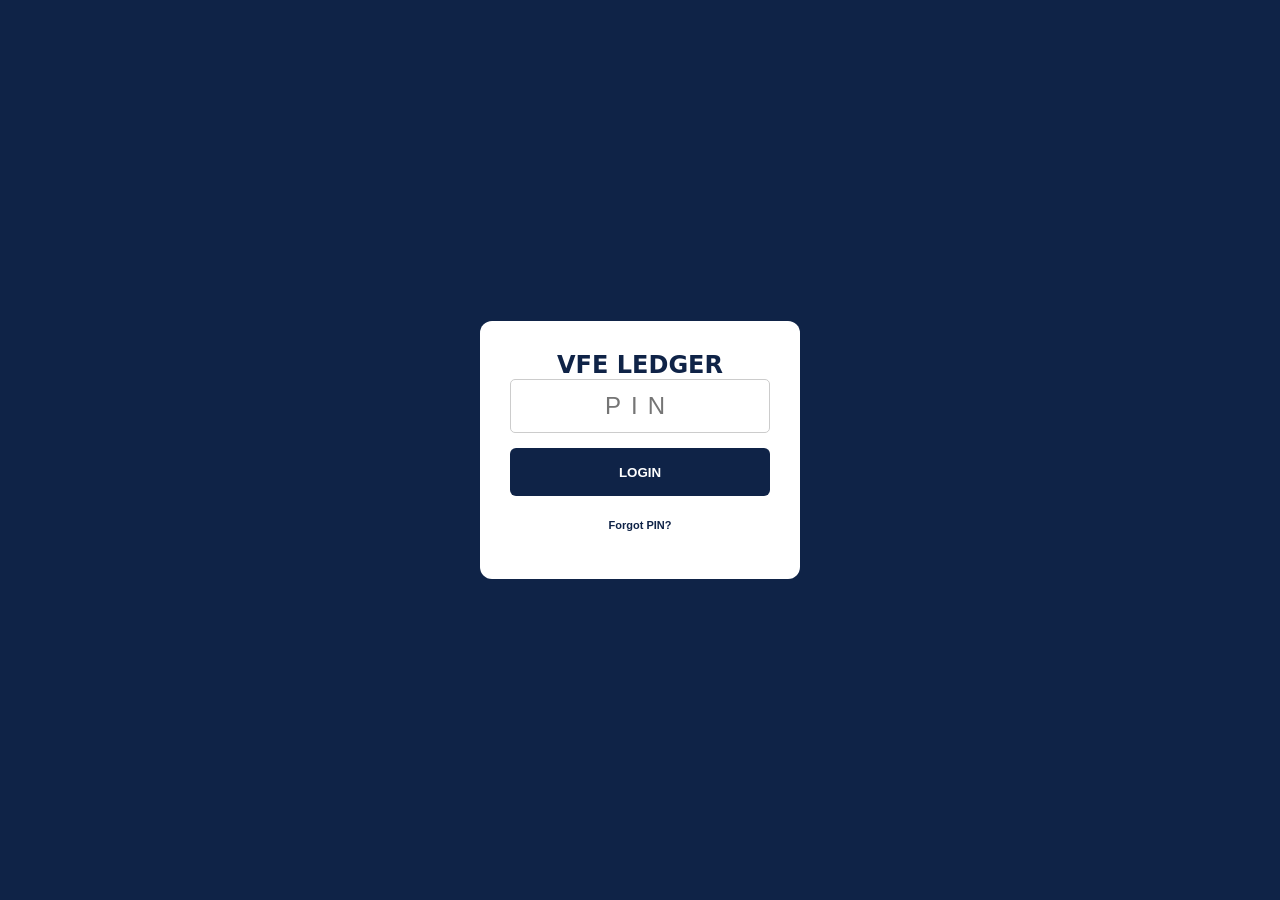
<file: assets/projects/freelance/Legder.html>
<!DOCTYPE html>
<html lang="en">
<head>
    <meta charset="UTF-8">
    <meta name="viewport" content="width=device-width, initial-scale=1.0, maximum-scale=1.0, user-scalable=no, viewport-fit=cover">
    <title>VFE - PARTY LEDGER</title>
    <style>
        :root { --tally-blue: #0f2347; --ledger-cream: #f5f2e8; --gold: #e8a020; --success: #1e7d34; --danger: #a52a2a; }
        * { box-sizing: border-box; -webkit-tap-highlight-color: transparent; }
        html, body { height: 100%; margin: 0; padding: 0; overflow: hidden; background: #050a14; }
        body { font-family: 'Segoe UI', system-ui, sans-serif; display: flex; flex-direction: column; align-items: center; }
        #app-container { display: none; flex-direction: column; width: 100%; max-width: 500px; height: 100%; background: var(--ledger-cream); position: relative; }
        header { height: 55px; background: #0a1931; color: white; display: flex; align-items: center; justify-content: center; font-weight: bold; border-bottom: 2px solid var(--gold); flex-shrink: 0; }
        main { flex: 1; padding: 15px; overflow-y: auto; -webkit-overflow-scrolling: touch; }
        .dashboard-card { background: linear-gradient(135deg, #0a1931, #0f2347); color: white; padding: 20px; border-radius: 8px; margin-bottom: 15px; border-left: 5px solid var(--gold); }
        .card { background: white; padding: 15px; border-radius: 8px; box-shadow: 0 2px 8px rgba(0,0,0,0.1); margin-bottom: 15px; border-top: 4px solid var(--tally-blue); }
        .input-field { padding: 12px; border: 1px solid #ccc; border-radius: 5px; font-size: 16px; width: 100%; margin-bottom: 10px; }
        .btn { padding: 10px; border: none; border-radius: 6px; cursor: pointer; font-weight: bold; display: flex; align-items: center; justify-content: center; width: 100%; min-height: 48px; margin-top: 5px; }
        .btn-primary { background: var(--tally-blue); color: white; }
        .bottom-nav { height: 75px; background: #0a1931; display: flex; border-top: 2px solid var(--gold); flex-shrink: 0; padding-bottom: max(10px, env(safe-area-inset-bottom)); }
        .nav-item { color: rgba(255,255,255,0.5); background: none; border: none; display: flex; flex-direction: column; align-items: center; justify-content: center; flex: 1; font-size: 12px; }
        .nav-item.active { color: var(--gold); font-weight: bold; }
        table { width: 100%; border-collapse: collapse; margin-top: 10px; }
        th, td { padding: 10px 5px; border-bottom: 1px solid #eee; text-align: left; font-size: 13px; }
        .dr { color: var(--danger); font-weight: bold; }
        .cr { color: var(--success); font-weight: bold; }

        @media print {
            .bottom-nav, .dashboard-card, .btn, .input-field, header, .nav-item { display: none !important; }
            .card { border: 1px solid #000; box-shadow: none; margin: 0; width: 100%; }
            body { background: white; }
            #app-container { max-width: 100%; height: auto; }
        }
    </style>
</head>
<body>

    <div id="login-screen" style="position: fixed; inset: 0; background: var(--tally-blue); display: flex; align-items: center; justify-content: center; z-index: 1000; padding: 20px;">
        <div id="auth-box" style="background:white; padding:30px; border-radius:12px; text-align:center; width:100%; max-width:320px;">
            <h2 style="color:var(--tally-blue); margin:0;">VFE LEDGER</h2>
            <div id="login-form">
                <input type="password" id="pin-input" placeholder="PIN" inputmode="numeric" class="input-field" style="text-align:center; font-size:24px; letter-spacing:10px;">
                <button class="btn btn-primary" onclick="attemptLogin()">LOGIN</button>
                <button class="btn" style="background:none; color:var(--tally-blue); font-size:11px;" onclick="toggleForgot(true)">Forgot PIN?</button>
            </div>
            <div id="forgot-form" style="display:none;">
                <p style="font-size:12px; color:#666; margin-bottom:10px;">Enter Admin Phone:</p>
                <input type="tel" id="phone-verify" placeholder="9876543210" class="input-field" style="text-align:center;">
                <button class="btn btn-primary" onclick="verifyReset()">RESET PIN</button>
                <button class="btn" style="background:none; color:var(--danger); font-size:11px;" onclick="toggleForgot(false)">Back</button>
            </div>
        </div>
    </div>

    <div id="app-container">
        <header id="view-header">DASHBOARD</header>
        <main id="main-view"></main>
        <nav class="bottom-nav">
            <button class="nav-item active" onclick="showView('dashboard')">🏠<br>Home</button>
            <button class="nav-item" onclick="showView('debtors')">📉<br>Debtors</button>
            <button class="nav-item" onclick="showView('creditors')">📈<br>Creditors</button>
            <button class="nav-item" onclick="showView('manage')">⚙️<br>Manage</button>
        </nav>
    </div>

    <script>
        const ADMIN_PHONE = "9876543210"; 
        let customers = JSON.parse(localStorage.getItem('VF_NORD_V10')) || [];
        let activeId = null;
        let appState = 'login';
        let currentPin = localStorage.getItem('VF_PIN_KEY') || '1234';

        const gitaGyan = [
            { s: "योग: कर्मसु कौशलम्।", m: "Kaam ko perfection ke saath karna hi Yog hai. Business ki har bariki pe dhyan do." },
            { s: "कर्मण्येवाधिकारस्ते मा फलेषु कदाचन।", m: "Mehnat pe focus karo Boss, result apne aap set ho jayega." }
        ];

        document.addEventListener('keydown', (e) => {
            if (e.key === 'Enter') {
                if (appState === 'login') attemptLogin();
                else if (activeId && document.getElementById('t-amt')) postTx();
            }
        });

        function save() { 
            // Alphabetical Sort before saving
            customers.sort((a, b) => a.name.localeCompare(b.name));
            localStorage.setItem('VF_NORD_V10', JSON.stringify(customers)); 
        }

        function attemptLogin() {
            if (document.getElementById('pin-input').value === currentPin) {
                document.getElementById('login-screen').style.display = 'none';
                document.getElementById('app-container').style.display = 'flex';
                appState = 'app';
                showView('dashboard');
            } else alert("Wrong PIN");
        }

        function toggleForgot(show) {
            document.getElementById('login-form').style.display = show ? 'none' : 'block';
            document.getElementById('forgot-form').style.display = show ? 'block' : 'none';
        }

        function verifyReset() {
            if (document.getElementById('phone-verify').value === ADMIN_PHONE) {
                const n = prompt("Verified! Enter New PIN:");
                if(n) { currentPin = n; localStorage.setItem('VF_PIN_KEY', n); location.reload(); }
            } else alert("Incorrect Phone!");
        }

        function showView(v) {
            const main = document.getElementById('main-view');
            document.querySelectorAll('.nav-item').forEach((btn, i) => {
                btn.classList.toggle('active', ['dashboard', 'debtors', 'creditors', 'manage'][i] === v);
            });
            
            if (v === 'dashboard') {
                let out = 0; customers.forEach(c => (c.transactions || []).forEach(t => out += (t.type === 'dr' ? t.amount : -t.amount)));
                const gyan = gitaGyan[Math.floor(Math.random() * gitaGyan.length)];
                main.innerHTML = `
                    <div class="dashboard-card">
                        <h3>Welcome back, Boss!</h3>
                        <p style="font-size:11px; margin-top:5px; opacity:0.8;"><b>Today's Gyan:</b></p>
                        <p style="font-size:14px; margin:5px 0;"><i>"${gyan.s}"</i></p>
                        <p style="font-size:12px;"><b>Meaning:</b> ${gyan.m}</p>
                    </div>
                    <div class="card" style="background:#0a1931; color:white; text-align:center;">
                        <small>TOTAL NET OUTSTANDING</small>
                        <h1 style="color:var(--gold);">₹${out.toLocaleString('en-IN')}</h1>
                    </div>`;
            } else if (v === 'debtors' || v === 'creditors') renderList(main, v.slice(0,-1));
            else if (v === 'manage') renderManage(main);
            document.getElementById('view-header').innerText = v.toUpperCase();
        }

        function renderList(m, type) {
            m.innerHTML = `<input type="text" class="input-field" placeholder="🔍 Search Party..." oninput="filterList('${type}', this.value)">
                <div class="card"><input id="n-n" class="input-field" placeholder="Name"><input id="n-a" class="input-field" placeholder="Area"><button class="btn btn-primary" onclick="addP('${type}')">Add Party</button></div>
                <div id="p-box"></div>`;
            filterList(type, '');
        }

        function filterList(type, q) {
            // Alphabetical list display
            const list = customers.filter(c => c.group === type && c.name.toLowerCase().includes(q.toLowerCase()))
                                  .sort((a,b) => a.name.localeCompare(b.name));
            document.getElementById('p-box').innerHTML = list.map(c => `
                <div class="card" style="display:flex; justify-content:space-between; align-items:center;">
                    <div onclick="openL('${c.id}')" style="flex:1; cursor:pointer;">
                        <b>${c.name}</b><br><small>${c.area || '-'}</small>
                    </div>
                    <button onclick="delAcc('${c.id}')" style="background:none; border:none; color:red;">✕</button>
                </div>`).join('');
        }

        function openL(id) { activeId = id; renderLedger(); }

        function renderLedger() {
            const p = customers.find(x => x.id === activeId);
            let bal = 0;
            const rows = (p.transactions || []).map((t, i) => {
                bal += (t.type === 'dr' ? t.amount : -t.amount);
                return `<tr><td>${t.date.split('-').reverse().join('/')}</td><td class="dr">${t.type==='dr'?t.amount:''}</td><td class="cr">${t.type==='cr'?t.amount:''}</td><td><button onclick="editTx(${i})" style="border:none;background:none;">✎</button></td></tr>`;
            }).join('');
            document.getElementById('main-view').innerHTML = `
                <div class="card"><h3>${p.name}</h3><p>Area: ${p.area || 'N/A'}</p><h4>Balance: ₹${Math.abs(bal)} ${bal>=0?'Dr':'Cr'}</h4><button class="btn btn-primary" onclick="window.print()">🖨️ Print Statement</button></div>
                <div class="card"><input type="date" id="t-d" class="input-field" value="${new Date().toISOString().split('T')[0]}"><div style="display:flex; gap:10px;"><select id="t-y" class="input-field"><option value="dr">Dr (+)</option><option value="cr">Cr (-)</option></select><input type="number" id="t-amt" class="input-field" placeholder="Amount"></div><button class="btn btn-primary" onclick="postTx()">Post Entry</button></div>
                <div class="card" style="padding:0; overflow-x:auto;"><table><thead><tr><th>Date</th><th>Dr</th><th>Cr</th><th>✎</th></tr></thead><tbody>${rows}</tbody></table></div>
                <button class="btn" style="margin-top:10px;" onclick="showView('${p.group}s')">← Back</button>`;
        }

        function postTx() {
            const p = customers.find(x => x.id === activeId);
            const a = parseFloat(document.getElementById('t-amt').value); if(!a) return;
            p.transactions.push({ id: Date.now(), date: document.getElementById('t-d').value, type: document.getElementById('t-y').value, amount: a });
            save(); renderLedger();
        }

        function editTx(i) {
            const p = customers.find(x => x.id === activeId);
            const v = prompt("Correct Amount:", p.transactions[i].amount);
            if(v) { p.transactions[i].amount = parseFloat(v); save(); renderLedger(); }
        }

        function renderManage(m) {
            m.innerHTML = `<div class="card"><h3>Database</h3><button class="btn btn-primary" onclick="exportData()">📤 Backup Export</button>
                <button class="btn" style="background:none; border:1px solid red; color:red; margin-top:15px;" onclick="dangerReset()">🔥 CLEAR ALL DATA</button>
                <hr><p style="font-size:12px;">Sync Cashbook / Import:</p><input type="file" class="input-field" onchange="importData(this)"></div>`;
        }

        function dangerReset() { if(confirm("DANGER: Delete EVERY account?")) { if(confirm("FINAL WARNING!")) { customers = []; save(); location.reload(); } } }
        function delAcc(id) { if(confirm("Delete this account?")) { customers = customers.filter(c => c.id !== id); save(); showView('debtors'); } }

        function addP(g) {
            const n = document.getElementById('n-n').value; if(!n) return;
            customers.push({ id: "C"+Date.now(), name: n, area: document.getElementById('n-a').value, group: g, transactions: [] });
            save(); showView(g+'s');
        }

        function exportData() {
            const b = new Blob([JSON.stringify(customers)], {type:'application/json'});
            const a = document.createElement('a'); a.href = URL.createObjectURL(b); a.download='VF_Ledger_Backup.json'; a.click();
        }

        function importData(input) {
            const reader = new FileReader();
            reader.onload = (e) => {
                try {
                    let imp = JSON.parse(e.target.result);
                    let finalP = [];
                    // UNIVERSAL SYNC Logic restored
                    if (imp.entries) {
                        imp.entries.forEach(entry => {
                            let p = finalP.find(x => x.name === entry.particular) || customers.find(x => x.name === entry.particular);
                            if (!p) { 
                                p = { id: "C" + entry.id, name: entry.particular, area: "", group: (entry.side === 'right' ? "creditor" : "debtor"), transactions: [] }; 
                                finalP.push(p); 
                            }
                            // Check unique transaction ID to prevent repetition
                            if(!p.transactions.some(tx => tx.id === entry.id)) {
                                p.transactions.push({ id: entry.id, date: entry.date, type: (entry.side === 'left' ? 'cr' : 'dr'), amount: entry.amount });
                            }
                        });
                    } else if (Array.isArray(imp)) { finalP = imp; }
                    
                    customers = [...customers, ...finalP.filter(np => !customers.some(c => c.name === np.name))];
                    save(); alert("Database Merged & Alphabetized Successfully!"); location.reload();
                } catch(err) { alert("Invalid File."); }
            };
            reader.readAsText(input.files[0]);
        }
    </script>
</body>
</html>
</file>
<file: style.css>
/* ============================================================
   style.css — Kartik Bhatia Portfolio (Restored Edition)
   Theme 1 [data-theme="retro"]  → Retro Desktop (Win95 + Classic Mac)
   Theme 2 [data-theme="hacker"] → Hacker Dashboard (CRT / Matrix)
   ============================================================ */

@import url('https://fonts.googleapis.com/css2?family=Press+Start+2P&family=Share+Tech+Mono&family=Orbitron:wght@400;700;900&family=VT323&family=Libre+Baskerville:ital,wght@0,400;0,700;1,400&display=swap');

/* ── RESET ─────────────────────────────────────────────────── */
*, *::before, *::after { margin: 0; padding: 0; box-sizing: border-box; }
html { scroll-behavior: smooth; }
img  { display: block; max-width: 100%; }

/* ── THEME VARIABLES (RESTORED TO YOUR EXACT COLORS) ───────── */
[data-theme="retro"] {
  --bg:            #9a8e80;
  --win-chrome:    #c0c0c0;
  --win-face:      #d0cdc8;
  --win-title-bg:  linear-gradient(90deg, #000080 0%, #1084d0 100%);
  --win-title-fg:  #ffffff;
  --bdr-hi:        #ffffff;
  --bdr-lo:        #808080;
  --bdr-dark:      #404040;
  --raised:        inset -1px -1px 0 #404040, inset 1px 1px 0 #ffffff,
                   inset -2px -2px 0 #808080, inset 2px 2px 0 #dfdfdf;
  --pressed:       inset 1px 1px 0 #404040, inset -1px -1px 0 #ffffff,
                   inset 2px 2px 0 #808080, inset -2px -2px 0 #dfdfdf;
  --sunken:        inset 1px 1px 0 #808080, inset -1px -1px 0 #dfdfdf,
                   inset 2px 2px 0 #404040, inset -2px -2px 0 #ffffff;
  --accent:        #000080;
  --accent2:       #1084d0;
  --text:          #1a1410;
  --text-dim:      #888080;
  --text-muted:    #555050;
  --border-dark:   #808080;
  --tag-bg:        rgba(0,0,128,0.08);
  --tag-border:    rgba(0,0,128,0.28);
  --tag-text:      #000080;
  --input-bg:      #ffffff;
  --glow:          none;
  --card-glow:     3px 3px 0 rgba(0,0,0,0.22);
  --title-font:    'Press Start 2P', monospace;
  --body-font:     'Libre Baskerville', serif;
  --mono-font:     'Share Tech Mono', monospace;
  --cursor:        default;
  --cursor-ptr:    pointer;
}

[data-theme="hacker"] {
  --bg:            #020a03;
  --win-chrome:    rgba(2,14,5,0.92);
  --win-face:      rgba(4,16,6,0.88);
  --win-title-bg:  linear-gradient(90deg, rgba(0,255,65,0.12), rgba(0,18,5,0.98));
  --win-title-fg:  #00ff41;
  --bdr-hi:        rgba(0,255,65,0.55);
  --bdr-lo:        rgba(0,255,65,0.18);
  --bdr-dark:      rgba(0,255,65,0.08);
  --raised:        0 0 0 1px rgba(0,255,65,0.28), 0 0 20px rgba(0,255,65,0.12);
  --pressed:       0 0 0 1px rgba(0,255,65,0.5), inset 0 0 10px rgba(0,255,65,0.08);
  --sunken:        inset 0 0 8px rgba(0,0,0,0.6), 0 0 0 1px rgba(0,255,65,0.22);
  --accent:        #00ff41;
  --accent2:       #00d4ff;
  --text:          #c8ffd4;
  --text-dim:      rgba(200,255,212,0.36);
  --text-muted:    rgba(200,255,212,0.65);
  --border-dark:   rgba(0,255,65,0.22);
  --tag-bg:        rgba(0,255,65,0.06);
  --tag-border:    rgba(0,255,65,0.28);
  --tag-text:      #00ff41;
  --input-bg:      rgba(0,8,2,0.98);
  --glow:          0 0 10px rgba(0,255,65,0.75), 0 0 30px rgba(0,255,65,0.35);
  --card-glow:     0 0 0 1px rgba(0,255,65,0.45), 0 0 28px rgba(0,255,65,0.2);
  --title-font:    'Orbitron', monospace;
  --body-font:     'Share Tech Mono', monospace;
  --mono-font:     'Share Tech Mono', monospace;
  --cursor:        crosshair;
  --cursor-ptr:    crosshair;
}

/* ── GLOBAL ─────────────────────────────────────────────────── */
html, body { min-height: 100vh; overflow-x: hidden; }

body {
  font-family: var(--body-font);
  cursor: var(--cursor);
  transition: background-color 0.5s ease, color 0.5s ease;
}

[data-theme="retro"] body {
  background-color: var(--bg);
  background-image:
    linear-gradient(rgba(255,255,255,0.06) 1px, transparent 1px),
    linear-gradient(90deg, rgba(255,255,255,0.06) 1px, transparent 1px),
    linear-gradient(rgba(0,0,0,0.04) 1px, transparent 1px),
    linear-gradient(90deg, rgba(0,0,0,0.04) 1px, transparent 1px);
  background-size: 20px 20px, 20px 20px, 5px 5px, 5px 5px;
  color: var(--text);
}

[data-theme="hacker"] body {
  background-color: var(--bg);
  color: var(--text);
}

/* Universal transition for theme crossfade */
.window, .win-titlebar, .win-body, .skill-card, .project-card, .skill-box, .proj-card,
.t-card, .edu-item, .cert-item, .social-link, .c-item, .tm-content, .tm-item,
.retro-btn, #taskbar, .nav-tab, .section, .sec-title,
#memoji-img, #memoji-img-next, .form-input, .status-dot {
  transition:
    background 0.5s ease, background-color 0.5s ease,
    color 0.5s ease, border-color 0.5s ease,
    box-shadow 0.5s ease, text-shadow 0.5s ease;
}

::selection { background: var(--accent); color: #fff; }

/* Scrollbar */
[data-theme="retro"] ::-webkit-scrollbar        { width: 17px; }
[data-theme="retro"] ::-webkit-scrollbar-track  { background: var(--win-chrome); }
[data-theme="retro"] ::-webkit-scrollbar-thumb  { background: var(--win-chrome); box-shadow: var(--raised); }
[data-theme="hacker"] ::-webkit-scrollbar       { width: 5px; }
[data-theme="hacker"] ::-webkit-scrollbar-track { background: #000; }
[data-theme="hacker"] ::-webkit-scrollbar-thumb { background: #00ff41; border-radius: 3px; box-shadow: 0 0 6px rgba(0,255,65,0.6); }

/* ── MATRIX CANVAS ──────────────────────────────────────────── */
#matrix-canvas {
  position: fixed; top: 0; left: 0; width: 100%; height: 100%;
  z-index: 0; pointer-events: none;
  opacity: 0; transition: opacity 0.7s ease;
}
[data-theme="hacker"] #matrix-canvas { opacity: 0.18; }

/* CRT scanlines */
.scanlines {
  position: fixed; inset: 0;
  background: repeating-linear-gradient(0deg,
    transparent, transparent 2px,
    rgba(0,0,0,0.07) 2px, rgba(0,0,0,0.07) 4px);
  pointer-events: none; z-index: 1001;
  opacity: 0; transition: opacity 0.5s ease;
}
[data-theme="hacker"] .scanlines { opacity: 1; }

/* ── TASKBAR ─────────────────────────────────────────────────── */
#taskbar {
  position: fixed; bottom: 0; left: 0; right: 0;
  height: 40px; z-index: 500;
  display: flex; align-items: center; gap: 8px; padding: 0 10px;
}
[data-theme="retro"] #taskbar {
  background: var(--win-chrome);
  border-top: 2px solid var(--bdr-hi);
  box-shadow: 0 -1px 0 var(--bdr-lo);
}
[data-theme="hacker"] #taskbar {
  background: rgba(0,8,2,0.96);
  border-top: 1px solid rgba(0,255,65,0.28);
  box-shadow: 0 0 20px rgba(0,255,65,0.12);
}

.start-btn {
  display: flex; align-items: center; gap: 5px;
  padding: 4px 10px; cursor: var(--cursor-ptr); border: none;
  font-family: var(--title-font); white-space: nowrap;
}
[data-theme="retro"] .start-btn {
  font-size: 8px; background: var(--win-chrome);
  color: var(--text); box-shadow: var(--raised);
}
[data-theme="retro"] .start-btn:active { box-shadow: var(--pressed); transform: translate(1px,1px); }
[data-theme="hacker"] .start-btn {
  font-size: 9px; background: var(--accent); color: #000;
  border-radius: 2px; letter-spacing: 0.06em; font-weight: 700;
  box-shadow: 0 0 14px rgba(0,255,65,0.45);
}

.taskbar-mid {
  flex: 1; display: flex; align-items: center; gap: 8px;
  font-family: var(--mono-font); font-size: 10px;
  overflow: hidden; white-space: nowrap;
}
[data-theme="retro"] .taskbar-mid { color: var(--text-muted); }
[data-theme="hacker"] .taskbar-mid { color: rgba(0,255,65,0.5); }

#tb-status { overflow: hidden; text-overflow: ellipsis; }

.status-dot {
  display: inline-block; width: 7px; height: 7px; border-radius: 50%;
  flex-shrink: 0;
  animation: pulse-dot 2s ease-in-out infinite;
}
[data-theme="retro"] .status-dot { background: #00aa00; }
[data-theme="hacker"] .status-dot { background: #00ff41; box-shadow: 0 0 6px #00ff41; }
@keyframes pulse-dot {
  0%,100% { opacity: 1; }
  50%      { opacity: 0.3; }
}

.taskbar-clock {
  font-family: var(--mono-font); font-size: 11px; padding: 2px 8px;
}
[data-theme="retro"] .taskbar-clock {
  background: var(--win-face); box-shadow: var(--sunken); color: var(--text);
}
[data-theme="hacker"] .taskbar-clock { color: var(--accent); letter-spacing: 0.1em; }

.theme-toggle {
  display: flex; align-items: center; gap: 5px;
  border: none; cursor: var(--cursor-ptr); font-family: var(--title-font);
  padding: 5px 10px; white-space: nowrap;
}
[data-theme="retro"] .theme-toggle {
  background: var(--win-chrome); color: var(--text);
  box-shadow: var(--raised); font-size: 6px;
}
[data-theme="retro"] .theme-toggle:active { box-shadow: var(--pressed); }
[data-theme="hacker"] .theme-toggle {
  background: transparent; color: var(--accent);
  border: 1px solid var(--accent); border-radius: 2px; font-size: 8px;
  box-shadow: 0 0 8px rgba(0,255,65,0.18);
}
[data-theme="hacker"] .theme-toggle:hover {
  background: var(--accent); color: #000; box-shadow: var(--glow);
}
.toggle-dot {
  width: 8px; height: 8px; border-radius: 50%;
}
[data-theme="retro"] .toggle-dot { background: #1084d0; }
[data-theme="hacker"] .toggle-dot { background: #00ff41; box-shadow: 0 0 6px #00ff41; }

/* ── DESKTOP ICONS ───────────────────────────────────────────── */
#desktop {
  padding: 12px 10px 56px; min-height: 100vh; position: relative; z-index: 10;
}
.desktop-icons {
  display: flex; flex-direction: column; gap: 14px;
  position: fixed; top: 60px; left: 12px; z-index: 50;
}
[data-theme="hacker"] .desktop-icons { display: none; }

.d-icon {
  display: flex; flex-direction: column; align-items: center; gap: 3px;
  width: 68px; text-decoration: none; padding: 6px 4px; border-radius: 2px;
  cursor: var(--cursor-ptr);
}
[data-theme="retro"] .d-icon { color: #fff; }
[data-theme="retro"] .d-icon:hover { background: rgba(0,0,128,0.5); }
[data-theme="retro"] .d-icon:focus { outline: 1px dotted #fff; }
.d-icon-img { font-size: 28px; }
.d-icon span:last-child {
  font-family: 'Press Start 2P', monospace; font-size: 5.5px; text-align: center;
  text-shadow: 1px 1px 0 #000, -1px -1px 0 #000, 1px -1px 0 #000, -1px 1px 0 #000;
  word-break: break-word;
}

/* ── WINDOW CARD ─────────────────────────────────────────────── */
.window {
  overflow: hidden; position: relative;
}
[data-theme="retro"] .window {
  background: var(--win-chrome);
  border: 2px solid;
  border-color: var(--bdr-hi) var(--bdr-lo) var(--bdr-lo) var(--bdr-hi);
  box-shadow: 2px 2px 0 var(--bdr-dark);
}
[data-theme="hacker"] .window {
  background: var(--win-face);
  border: 1px solid var(--border-dark);
  border-radius: 6px;
}
[data-theme="hacker"] .window:hover {
  border-color: var(--accent);
  box-shadow: var(--card-glow);
}

.win-titlebar {
  display: flex; align-items: center; justify-content: space-between;
  padding: 5px 8px;
  background: var(--win-title-bg); color: var(--win-title-fg);
  user-select: none;
}
.win-title-text {
  display: flex; align-items: center; gap: 6px;
  font-family: var(--title-font); flex: 1; min-width: 0;
  overflow: hidden; text-overflow: ellipsis; white-space: nowrap;
}
[data-theme="retro"] .win-title-text { font-size: 7px; }
[data-theme="hacker"] .win-title-text { font-size: 9px; letter-spacing: 0.04em; }

.win-btns { display: flex; gap: 3px; flex-shrink: 0; }
.win-btn {
  width: 16px; height: 14px; border: none;
  display: flex; align-items: center; justify-content: center;
  font-size: 8px; cursor: var(--cursor-ptr); font-family: monospace;
}
[data-theme="retro"] .win-btn {
  background: var(--win-chrome); color: var(--text); box-shadow: var(--raised);
}
[data-theme="retro"] .win-btn:active { box-shadow: var(--pressed); }
[data-theme="hacker"] .win-btn {
  width: 11px; height: 11px; border-radius: 50%; border: 1px solid rgba(0,0,0,0.22);
}
[data-theme="hacker"] .win-btn:nth-child(1) { background: #ff5f57; }
[data-theme="hacker"] .win-btn:nth-child(2) { background: #febc2e; }
[data-theme="hacker"] .win-btn:nth-child(3) { background: #28c840; }

.win-body {
  font-family: var(--body-font); font-size: 13px; line-height: 1.78;
}
[data-theme="retro"] .win-body {
  background: var(--win-face); color: var(--text);
  padding: 18px 22px;
  border-top: 1px solid var(--bdr-lo);
}
[data-theme="hacker"] .win-body {
  background: var(--win-face); color: var(--text-muted);
  font-family: var(--mono-font); font-size: 12.5px;
  padding: 18px 22px;
}

/* ── HERO WINDOW ─────────────────────────────────────────────── */
.hero-inner {
  display: grid;
  grid-template-columns: 200px 1fr;
  gap: 28px; align-items: start;
}
@media(max-width: 720px) { .hero-inner { grid-template-columns: 1fr; justify-items: center; } }

.hero-name {
  font-family: var(--title-font); letter-spacing: 0.05em; line-height: 1.5;
}
[data-theme="retro"] .hero-name {
  font-size: clamp(9px, 1.5vw, 13px); color: var(--accent);
  text-shadow: 1px 1px 0 #808080;
}
[data-theme="hacker"] .hero-name {
  font-size: clamp(16px, 3.5vw, 32px); font-weight: 900;
  color: var(--accent); text-shadow: var(--glow);
}

.hero-role {
  font-family: var(--mono-font); font-size: clamp(10px, 1.6vw, 13px);
  margin-top: 6px;
}
[data-theme="retro"] .hero-role  { color: var(--text-muted); }
[data-theme="hacker"] .hero-role { color: var(--accent2); }

.hero-tagline {
  font-size: clamp(11px, 1.4vw, 13px); margin: 10px 0 16px; line-height: 1.9;
}
[data-theme="retro"] .hero-tagline  { font-style: italic; color: var(--text-muted); }
[data-theme="hacker"] .hero-tagline { font-family: var(--mono-font); color: var(--text-dim); }

/* ── MEMOJI ─────────────────────────────────────────────────── */
.memoji-wrap {
  width: 160px; height: 160px; position: relative;
  margin: 0 auto; cursor: var(--cursor-ptr);
  border-radius: 50%;
}
.memoji-wrap::before {
  content: '';
  position: absolute; inset: -8px; border-radius: 50%;
  pointer-events: none; z-index: 0;
  animation: ring-spin 10s linear infinite;
}
[data-theme="retro"] .memoji-wrap::before {
  border: 2px dashed rgba(0,0,128,0.3);
}
[data-theme="hacker"] .memoji-wrap::before {
  border: 2px solid rgba(0,255,65,0.35);
  box-shadow: 0 0 14px rgba(0,255,65,0.4), 0 0 40px rgba(0,255,65,0.15);
  animation: ring-pulse 2.4s ease-in-out infinite;
}
@keyframes ring-spin  { to { transform: rotate(360deg); } }
@keyframes ring-pulse {
  0%,100% { box-shadow: 0 0 14px rgba(0,255,65,0.4), 0 0 40px rgba(0,255,65,0.15); }
  50%     { box-shadow: 0 0 24px rgba(0,255,65,0.7), 0 0 64px rgba(0,255,65,0.3); }
}

#memoji-img, #memoji-img-next {
  position: absolute; top: 0; left: 0;
  width: 160px; height: 160px;
  object-fit: cover; border-radius: 50%; z-index: 1;
}
#memoji-img      { opacity: 1; transition: opacity 0.7s ease; }
#memoji-img-next { opacity: 0; transition: opacity 0.7s ease; z-index: 0; }

[data-theme="retro"] #memoji-img,
[data-theme="retro"] #memoji-img-next {
  border: 4px solid var(--win-chrome);
  box-shadow: inset -2px -2px 0 #404040, inset 2px 2px 0 #ffffff, 3px 3px 0 rgba(0,0,0,0.3);
}
[data-theme="hacker"] #memoji-img,
[data-theme="hacker"] #memoji-img-next {
  border: 2px solid var(--accent);
  box-shadow: 0 0 24px rgba(0,255,65,0.55), 0 0 60px rgba(0,255,65,0.2);
  filter: hue-rotate(100deg) saturate(0.38) brightness(0.9);
}

/* hover glow state (added by JS) */
.memoji-wrap.hovered #memoji-img {
  box-shadow: 0 0 40px rgba(0,255,65,0.9), 0 0 80px rgba(0,255,65,0.5) !important;
}

/* ── TERMINAL BOX ────────────────────────────────────────────── */
.terminal-box {
  background: #0d1117; border-radius: 6px;
  margin: 14px 0; overflow: hidden;
}
[data-theme="retro"] .terminal-box {
  border: 1px solid #333;
  box-shadow: inset 1px 1px 0 #000, 2px 2px 0 rgba(0,0,0,0.4);
}
[data-theme="hacker"] .terminal-box {
  border: 1px solid rgba(0,255,65,0.4);
  box-shadow: 0 0 20px rgba(0,255,65,0.2), 0 0 60px rgba(0,255,65,0.08);
}

.term-bar {
  background: #1a1a2e; padding: 7px 12px;
  display: flex; align-items: center; gap: 6px;
}
.term-dot { width: 10px; height: 10px; border-radius: 50%; }
.term-dot.r { background: #ff5f57; }
.term-dot.y { background: #febc2e; }
.term-dot.g { background: #28c840; }
.term-title {
  font-family: var(--mono-font); font-size: 10px;
  color: rgba(200,200,200,0.5); margin-left: 8px;
}

.tw-body {
  padding: 14px 18px 18px;
  font-family: 'Share Tech Mono', monospace; font-size: 13px;
  line-height: 2; min-height: 130px;
}

.tw-line    { display: block; white-space: pre-wrap; color: #a9b8a9; }
.tw-prompt  { color: #28c840; }
.tw-comment { color: #4a6a4a; font-style: italic; }

.tw-glow {
  color: #00ff41 !important;
  text-shadow: 0 0 6px #00ff41, 0 0 18px rgba(0,255,65,0.8), 0 0 36px rgba(0,255,65,0.4);
}
.tw-glitch {
  color: #00d4ff !important;
  animation: glitch-flicker 3.5s ease-in-out infinite;
}
@keyframes glitch-flicker {
  0%,86%,100% { opacity:1; text-shadow:none; transform:translateX(0); filter:none; }
  88%  { opacity:0.5; text-shadow:3px 0 #ff0060,-2px 0 #00ff41; transform:translateX(3px); filter:brightness(1.4); }
  90%  { opacity:1; text-shadow:-3px 0 #ff0060,2px 0 #00ff41; transform:translateX(-2px); }
  92%  { opacity:0.3; text-shadow:2px 0 #00d4ff; filter:hue-rotate(45deg); }
  94%  { opacity:1; text-shadow:none; transform:translateX(0); filter:none; }
  97%  { opacity:0.7; text-shadow:-1px 0 #ff0060; transform:translateX(-1px); }
  98.5%{ opacity:1; text-shadow:none; transform:translateX(0); }
}

.tw-cursor {
  display: inline-block; width: 8px; height: 14px;
  vertical-align: middle;
  animation: blink-cur 0.72s step-end infinite;
}
[data-theme="retro"] .tw-cursor { background: #c0c0c0; }
[data-theme="hacker"] .tw-cursor { background: #00ff41; box-shadow: 0 0 6px #00ff41; }
@keyframes blink-cur { 0%,100%{opacity:1;} 50%{opacity:0;} }

/* ── RETRO BUTTONS ───────────────────────────────────────────── */
.retro-btn {
  display: inline-flex; align-items: center; gap: 6px;
  border: none; cursor: var(--cursor-ptr); text-decoration: none;
  font-family: var(--title-font);
}
[data-theme="retro"] .retro-btn {
  font-size: 7px; padding: 9px 14px; background: var(--win-chrome);
  color: var(--text); box-shadow: var(--raised);
}
[data-theme="retro"] .retro-btn:hover   { background: #d0ccca; }
[data-theme="retro"] .retro-btn:active  { box-shadow: var(--pressed); transform: translate(1px,1px); }
[data-theme="hacker"] .retro-btn {
  font-size: 9px; padding: 9px 16px; background: transparent;
  color: var(--accent); border: 1px solid var(--accent);
  border-radius: 2px; letter-spacing: 0.06em;
  box-shadow: 0 0 10px rgba(0,255,65,0.15);
}
[data-theme="hacker"] .retro-btn.primary {
  background: var(--accent); color: #000;
  box-shadow: 0 0 20px rgba(0,255,65,0.5);
}
[data-theme="hacker"] .retro-btn:hover  { background: rgba(0,255,65,0.1); box-shadow: 0 0 24px rgba(0,255,65,0.35); }
[data-theme="hacker"] .retro-btn.primary:hover { background: #00c832; box-shadow: 0 0 36px rgba(0,255,65,0.7); }

.hero-btns { display: flex; flex-wrap: wrap; gap: 8px; margin-top: 4px; }

/* ── NAV TABS ────────────────────────────────────────────────── */
.nav-wrap {
  border-bottom: 1px solid var(--border-dark);
  overflow-x: auto; scrollbar-width: none;
}
.nav-wrap::-webkit-scrollbar { display: none; }
.nav-tabs { display: flex; min-width: max-content; }

.nav-tab {
  padding: 10px 16px; border: none; cursor: var(--cursor-ptr);
  font-family: var(--title-font); white-space: nowrap;
  border-bottom: 2px solid transparent;
}
[data-theme="retro"] .nav-tab {
  font-size: 6.5px; background: var(--win-chrome); color: var(--text);
  border-right: 1px solid var(--bdr-lo);
}
[data-theme="retro"] .nav-tab.active { background: var(--win-face); }
[data-theme="retro"] .nav-tab:hover  { background: var(--win-face); }
[data-theme="hacker"] .nav-tab {
  font-size: 8px; background: transparent; color: var(--text-dim);
  border-bottom: 2px solid transparent; letter-spacing: 0.06em;
}
[data-theme="hacker"] .nav-tab.active {
  color: var(--accent); border-bottom-color: var(--accent);
  text-shadow: var(--glow);
}
[data-theme="hacker"] .nav-tab:hover { color: var(--accent); }

/* ── SECTIONS (WITH EMPTY STATE) ──────────────────────────────── */
.section { display: none; padding: 20px 0; }
.section.active { display: block; }

.sec-hdr { display: flex; align-items: center; gap: 10px; margin-bottom: 20px; }
.sec-ico  { font-size: 22px; flex-shrink: 0; }
.sec-title {
  font-family: var(--title-font); color: var(--accent);
}
[data-theme="retro"] .sec-title { font-size: 8px; }
[data-theme="hacker"] .sec-title {
  font-size: 11px; letter-spacing: 0.1em; text-shadow: var(--glow);
}
.sec-line { flex: 1; height: 1px; background: linear-gradient(90deg, var(--accent), transparent); }

/* System Empty Placeholder */
.section:empty::before, #skills-grid:empty::before, #projects-grid:empty::before {
  content: "> [SYSTEM_ERROR]: Awaiting DB Connection...";
  display: block; padding: 40px; text-align: center; font-family: var(--mono-font); opacity: 0.6; color: var(--accent);
}

/* ── ABOUT ───────────────────────────────────────────────────── */
.about-grid {
  display: grid; grid-template-columns: 1.4fr 1fr; gap: 24px;
}
@media(max-width:680px) { .about-grid { grid-template-columns: 1fr; } }

.about-block {}
.about-block p {
  font-size: 13px; line-height: 1.9; margin-bottom: 14px;
}
[data-theme="hacker"] .about-block p { font-family: var(--mono-font); color: var(--text-muted); }

.info-row {
  display: flex; align-items: center; gap: 10px;
  padding: 9px 12px; margin-bottom: 8px;
  font-family: var(--mono-font); font-size: 12px;
}
[data-theme="retro"] .info-row {
  background: var(--win-face);
  border: 1px solid var(--bdr-lo);
  box-shadow: inset 1px 1px 0 #808080;
}
[data-theme="hacker"] .info-row {
  background: rgba(0,255,65,0.03);
  border: 1px solid var(--border-dark);
  border-radius: 3px;
}
[data-theme="hacker"] .info-row:hover { border-color: var(--accent); }
.info-label { color: var(--accent); font-size: 10px; margin-right: 4px; }

/* ── SKILLS GRID (Restored and Mapped to JS) ─────────────────── */
.skills-grid {
  display: grid; grid-template-columns: repeat(auto-fit, minmax(210px, 1fr));
  gap: 16px;
}

.skill-card, .skill-box { padding: 18px; border-radius: 4px; }
[data-theme="retro"] .skill-card, [data-theme="retro"] .skill-box {
  background: var(--win-chrome);
  border: 2px solid; border-color: var(--bdr-hi) var(--bdr-lo) var(--bdr-lo) var(--bdr-hi);
  box-shadow: 3px 3px 0 rgba(0,0,0,0.18);
}
[data-theme="hacker"] .skill-card, [data-theme="hacker"] .skill-box {
  background: var(--win-face); border: 1px solid var(--border-dark); border-radius: 6px;
}
[data-theme="hacker"] .skill-card:hover, [data-theme="hacker"] .skill-box:hover { border-color: var(--accent); box-shadow: var(--card-glow); }

.skill-cat {
  font-family: var(--title-font); color: var(--accent); margin-bottom: 14px;
}
[data-theme="retro"] .skill-cat { font-size: 7px; }
[data-theme="hacker"] .skill-cat { font-size: 9px; letter-spacing: 0.08em; text-shadow: var(--glow); }

.skill-tags { display: flex; flex-wrap: wrap; gap: 6px; }
.skill-tag {
  font-family: var(--mono-font); font-size: 11px; padding: 3px 9px;
  border-radius: 20px; background: var(--tag-bg);
  border: 1px solid var(--tag-border); color: var(--tag-text);
}
[data-theme="hacker"] .skill-tag:hover {
  background: rgba(0,255,65,0.14); box-shadow: 0 0 8px rgba(0,255,65,0.3);
}

/* ── EXPERIENCE TIMELINE (Restored and Mapped to JS) ─────────── */
.timeline { position: relative; padding-left: 28px; }
.timeline::before {
  content: ''; position: absolute; left: 7px; top: 0; bottom: 0; width: 2px;
  background: linear-gradient(180deg, var(--accent), transparent);
}

.t-item, .tm-item { position: relative; margin-bottom: 24px; }
.t-dot, .tm-dot {
  position: absolute; left: -26px; top: 18px;
  width: 12px; height: 12px; border-radius: 50%; background: var(--accent);
}
[data-theme="retro"] .t-dot, [data-theme="retro"] .tm-dot { border: 2px solid var(--bdr-hi); }
[data-theme="hacker"] .t-dot, [data-theme="hacker"] .tm-dot { box-shadow: 0 0 10px rgba(0,255,65,0.7); }

.t-card, .tm-content { padding: 16px; }
[data-theme="retro"] .t-card, [data-theme="retro"] .tm-content {
  background: var(--win-chrome);
  border: 2px solid; border-color: var(--bdr-hi) var(--bdr-lo) var(--bdr-lo) var(--bdr-hi);
  box-shadow: 2px 2px 0 rgba(0,0,0,0.18);
}
[data-theme="hacker"] .t-card, [data-theme="hacker"] .tm-content {
  background: var(--win-face); border: 1px solid var(--border-dark); border-radius: 4px;
}
[data-theme="hacker"] .t-card:hover, [data-theme="hacker"] .tm-content:hover { border-color: var(--accent); box-shadow: var(--card-glow); }

.t-company, .tm-company {
  font-family: var(--title-font); color: var(--accent);
}
[data-theme="retro"] .t-company, [data-theme="retro"] .tm-company { font-size: 7px; }
[data-theme="hacker"] .t-company, [data-theme="hacker"] .tm-company { font-size: 10px; letter-spacing: 0.06em; text-shadow: var(--glow); }

.t-role, .tm-role {
  font-family: var(--mono-font); font-size: 12px; margin-top: 3px;
}
[data-theme="retro"] .t-role, [data-theme="retro"] .tm-role  { color: var(--text-muted); }
[data-theme="hacker"] .t-role, [data-theme="hacker"] .tm-role { color: var(--accent2); }

.t-date, .tm-date {
  font-family: var(--mono-font); font-size: 10px; color: var(--text-dim);
  padding: 2px 7px; border-radius: 3px; border: 1px solid var(--border-dark);
  display: inline-block; margin-top: 6px; margin-bottom: 10px;
}
.t-bullets, .tm-bullets { padding-left: 0; list-style: none; }
.t-bullets li, .tm-bullets li {
  font-family: var(--mono-font); font-size: 12px; line-height: 1.7;
  padding: 7px 10px; margin-bottom: 6px; border-left: 2px solid var(--accent);
}
[data-theme="retro"] .t-bullets li, [data-theme="retro"] .tm-bullets li { background: var(--win-face); color: var(--text); }
[data-theme="hacker"] .t-bullets li, [data-theme="hacker"] .tm-bullets li { background: rgba(0,255,65,0.03); color: var(--text-muted); }

.t-impact {
  font-family: var(--mono-font); font-size: 11px;
  padding: 7px 10px; margin-top: 8px;
  border-radius: 3px;
}
[data-theme="retro"] .t-impact { background: #ddeedd; border-left: 3px solid #007700; color: #005500; }
[data-theme="hacker"] .t-impact {
  background: rgba(0,255,65,0.06); border-left: 3px solid var(--accent); color: var(--accent);
}

/* ── PROJECTS GRID (Restored and Mapped to JS) ───────────────── */
.projects-grid {
  display: grid; grid-template-columns: repeat(auto-fit, minmax(280px,1fr)); gap: 18px;
}

.project-card, .proj-card { border-radius: 4px; overflow: hidden; padding: 16px; }
[data-theme="retro"] .project-card, [data-theme="retro"] .proj-card {
  background: var(--win-chrome);
  border: 2px solid; border-color: var(--bdr-hi) var(--bdr-lo) var(--bdr-lo) var(--bdr-hi);
  box-shadow: 3px 3px 0 rgba(0,0,0,0.22);
  transition: transform 0.2s, box-shadow 0.2s;
}
[data-theme="retro"] .project-card:hover, [data-theme="retro"] .proj-card:hover { transform: translateY(-3px); box-shadow: 5px 5px 0 rgba(0,0,0,0.3); }
[data-theme="hacker"] .project-card, [data-theme="hacker"] .proj-card {
  background: var(--win-face); border: 1px solid var(--border-dark);
  transition: transform 0.25s, border-color 0.25s, box-shadow 0.25s;
}
[data-theme="hacker"] .project-card:hover, [data-theme="hacker"] .proj-card:hover {
  border-color: var(--accent); box-shadow: var(--card-glow); transform: translateY(-6px);
}

.pc-title, .proj-title {
  font-family: var(--title-font); flex: 1;
  overflow: hidden; text-overflow: ellipsis; white-space: nowrap; margin-bottom: 8px;
}
[data-theme="retro"] .pc-title, [data-theme="retro"] .proj-title { font-size: 8px; color: var(--accent); line-height: 1.5; }
[data-theme="hacker"] .pc-title, [data-theme="hacker"] .proj-title { font-size: 11px; color: var(--accent); text-shadow: var(--glow); }

.pc-desc, .proj-desc {
  font-size: 12.5px; line-height: 1.75; margin-bottom: 12px;
}
[data-theme="retro"] .pc-desc, [data-theme="retro"] .proj-desc { font-family: var(--body-font); color: var(--text); }
[data-theme="hacker"] .pc-desc, [data-theme="hacker"] .proj-desc { font-family: var(--mono-font); color: var(--text-muted); }

.pc-stack, .proj-tech { display: flex; flex-wrap: wrap; gap: 5px; margin-bottom: 12px; font-family: var(--mono-font); font-size: 11px; }
[data-theme="retro"] .proj-tech { color: var(--text-muted); font-weight: bold; }
[data-theme="hacker"] .proj-tech { color: var(--accent2); }

.pc-links, .proj-links { display: flex; gap: 7px; flex-wrap: wrap; }
.retro-btn.small { font-size: 7px; padding: 6px 10px; }

/* ── EDUCATION / CERTS ───────────────────────────────────────── */
.edu-grid  { display: flex; flex-direction: column; gap: 12px; }
.cert-grid { display: grid; grid-template-columns: repeat(auto-fit, minmax(200px,1fr)); gap: 14px; }

.edu-item, .cert-item {
  display: flex; align-items: center; gap: 16px;
  padding: 14px 18px;
}
[data-theme="retro"] .edu-item,
[data-theme="retro"] .cert-item {
  background: var(--win-chrome);
  border: 2px solid; border-color: var(--bdr-hi) var(--bdr-lo) var(--bdr-lo) var(--bdr-hi);
  box-shadow: 2px 2px 0 rgba(0,0,0,0.14);
}
[data-theme="hacker"] .edu-item,
[data-theme="hacker"] .cert-item {
  background: var(--win-face); border: 1px solid var(--border-dark);
  border-left: 3px solid var(--accent); border-radius: 3px;
}
[data-theme="hacker"] .edu-item:hover,
[data-theme="hacker"] .cert-item:hover { border-color: var(--accent); box-shadow: var(--card-glow); }

.edu-icon  { font-size: 26px; flex-shrink: 0; }
.edu-title { font-family: var(--title-font); color: var(--accent); }
[data-theme="retro"] .edu-title { font-size: 7px; }
[data-theme="hacker"] .edu-title { font-size: 10px; letter-spacing: 0.06em; text-shadow: var(--glow); }
.edu-inst  { font-family: var(--mono-font); font-size: 11px; color: var(--text-muted); margin-top: 3px; }
.edu-date  { font-family: var(--mono-font); font-size: 10px; color: var(--text-dim); margin-top: 2px; }
.cert-badge{ font-size: 32px; flex-shrink: 0; }
.cert-score{ font-family: var(--mono-font); font-size: 10px; color: var(--accent2); margin-top: 2px; }

/* ── CONTACT ─────────────────────────────────────────────────── */
.contact-grid {
  display: grid; grid-template-columns: 1.1fr 1fr; gap: 24px; align-items: start;
}
@media(max-width:680px) { .contact-grid { grid-template-columns: 1fr; } }

.c-item {
  display: flex; align-items: center; gap: 12px;
  padding: 12px 16px; margin-bottom: 10px; text-decoration: none;
}
[data-theme="retro"] .c-item {
  background: var(--win-chrome); color: var(--text);
  border: 2px solid; border-color: var(--bdr-hi) var(--bdr-lo) var(--bdr-lo) var(--bdr-hi);
  box-shadow: 2px 2px 0 rgba(0,0,0,0.14);
}
[data-theme="retro"] .c-item:hover { background: #d8d4d0; }
[data-theme="hacker"] .c-item {
  background: var(--win-face); color: var(--accent);
  border: 1px solid var(--border-dark); border-radius: 4px;
}
[data-theme="hacker"] .c-item:hover { border-color: var(--accent); box-shadow: var(--card-glow); transform: translateX(4px); }

.c-ico   { font-size: 22px; flex-shrink: 0; }
.c-label { font-family: var(--title-font); font-size: 7px; color: var(--accent); }
.c-val   { font-family: var(--mono-font); font-size: 12px; margin-top: 2px; }
[data-theme="retro"] .c-val { color: var(--text); }
[data-theme="hacker"] .c-val { color: var(--text-muted); }

.contact-form { display: flex; flex-direction: column; gap: 10px; }
.form-title {
  font-family: var(--title-font); color: var(--accent); margin-bottom: 4px;
}
[data-theme="retro"] .form-title { font-size: 7px; }
[data-theme="hacker"] .form-title { font-size: 9px; text-shadow: var(--glow); letter-spacing: 0.08em; }

.form-input {
  width: 100%; font-family: var(--mono-font); font-size: 12px;
  padding: 9px 12px; outline: none;
  transition: border-color 0.2s, box-shadow 0.2s;
}
[data-theme="retro"] .form-input {
  background: var(--input-bg); color: var(--text);
  border: 2px solid; border-color: var(--bdr-lo) var(--bdr-hi) var(--bdr-hi) var(--bdr-lo);
}
[data-theme="retro"] .form-input:focus { outline: 2px dotted var(--accent); outline-offset: -3px; }
[data-theme="hacker"] .form-input {
  background: var(--input-bg); color: var(--text);
  border: 1px solid rgba(0,255,65,0.22); border-radius: 3px; caret-color: var(--accent);
}
[data-theme="hacker"] .form-input:focus {
  border-color: var(--accent); box-shadow: 0 0 12px rgba(0,255,65,0.25);
}
textarea.form-input { min-height: 90px; resize: vertical; }

/* ── ATS CV SECTION ──────────────────────────────────────────── */
.pdf-layout { display: grid; grid-template-columns: 280px 1fr; gap: 20px; align-items: start; }
@media(max-width:680px) { .pdf-layout { grid-template-columns: 1fr; } }

.pdf-ctrl { display: flex; flex-direction: column; gap: 10px; }
.pdf-label {
  font-family: var(--title-font); font-size: 7px; color: var(--accent);
  display: block; margin-bottom: 3px;
}
[data-theme="hacker"] .pdf-label { letter-spacing: 0.06em; }
.pdf-input {
  width: 100%; font-family: var(--mono-font); font-size: 12px;
  padding: 8px 10px; outline: none; resize: vertical; min-height: 38px;
}
[data-theme="retro"] .pdf-input {
  background: var(--input-bg); color: var(--text);
  border: 2px solid; border-color: var(--bdr-lo) var(--bdr-hi) var(--bdr-hi) var(--bdr-lo);
}
[data-theme="hacker"] .pdf-input {
  background: var(--input-bg); color: var(--text);
  border: 1px solid rgba(0,255,65,0.22); border-radius: 3px; caret-color: var(--accent);
}
[data-theme="hacker"] .pdf-input:focus { border-color: var(--accent); box-shadow: 0 0 10px rgba(0,255,65,0.2); }

.pdf-preview {
  background: #fff; color: #1a1a1a;
  min-height: 400px; border: 1px solid #ccc; border-radius: 3px; overflow: hidden;
}

#cv-modal {
  display: none; position: fixed; inset: 0;
  background: rgba(0,0,0,0.88); z-index: 600;
  align-items: center; justify-content: center; padding: 20px;
}
#cv-modal.open { display: flex; }
#cv-modal-inner {
  background: #fff; color: #1a1a1a;
  max-width: 820px; width: 100%; max-height: 90vh; overflow-y: auto;
  border-radius: 6px;
}
.cv-modal-bar {
  background: linear-gradient(90deg,#1a1a4a,#2c2c6a); color: #fff;
  padding: 12px 20px; display: flex; align-items: center; justify-content: space-between;
  position: sticky; top: 0; z-index: 1;
}
.cv-modal-title { font-family: 'Orbitron', monospace; font-size: 11px; letter-spacing: 0.1em; }
.cv-modal-actions { display: flex; gap: 8px; }
.cv-mbtn {
  font-family: 'Share Tech Mono', monospace; font-size: 11px;
  padding: 6px 14px; border-radius: 3px; cursor: pointer; border: none;
}
.cv-mbtn.print-btn { background: #00ff41; color: #000; }
.cv-mbtn.print-btn:hover { background: #00c832; }
.cv-mbtn.close-btn { background: #ff5f57; color: #fff; }
.cv-mbtn.close-btn:hover { background: #dd3330; }

#cv-print { padding: 32px; font-family: Arial,'Segoe UI',sans-serif; font-size: 10.5px; line-height: 1.5; color: #1a1a1a; }
#cv-print .cv-hdr { display:flex; justify-content:space-between; align-items:flex-start; border-bottom:2.5px solid #1a1a4a; padding-bottom:10px; margin-bottom:12px; }
#cv-print .cv-n   { font-size:22px; font-weight:700; color:#1a1a4a; }
#cv-print .cv-r   { font-size:11px; color:#4a4a6a; margin-top:3px; }
#cv-print .cv-cnt { text-align:right; font-size:9.5px; color:#444; line-height:1.9; }
#cv-print .cv-2col{ display:grid; grid-template-columns:190px 1fr; gap:16px; }
#cv-print .cv-st  { font-size:9.5px; font-weight:700; text-transform:uppercase; letter-spacing:.12em; color:#1a1a4a; border-bottom:1.5px solid #1a1a4a; padding-bottom:2px; margin:12px 0 6px; }
#cv-print .cv-para{ font-size:10px; color:#333; line-height:1.6; margin-bottom:8px; }
#cv-print .cv-ei  { margin-bottom:7px; font-size:9.5px; }
#cv-print .cv-es  { font-weight:600; color:#1a1a4a; }
#cv-print .cv-ey  { color:#888; font-size:9px; }
#cv-print .cv-expi{ margin-bottom:11px; }
#cv-print .cv-er  { display:flex; justify-content:space-between; gap:8px; }
#cv-print .cv-ec  { font-weight:700; color:#1a1a4a; font-size:10px; }
#cv-print .cv-ed  { font-size:9px; color:#666; flex-shrink:0; }
#cv-print .cv-ul  { padding-left:12px; margin:0; }
#cv-print .cv-ul li{ margin-bottom:2px; color:#333; font-size:9px; }
#cv-print .cv-langs span{ background:#f0f4ff; color:#1a1a4a; padding:2px 7px; border-radius:8px; font-size:9px; margin-right:3px; display:inline-block;}

/* ── FOOTER ──────────────────────────────────────────────────── */
.win-footer {
  border-top: 1px solid var(--border-dark);
  padding: 8px 22px;
  display: flex; justify-content: space-between; align-items: center;
  font-family: var(--mono-font); font-size: 10px; color: var(--text-dim);
}

/* ── RESPONSIVE ──────────────────────────────────────────────── */
@media(max-width:640px) {
  #taskbar { padding: 0 6px; gap: 5px; }
  .desktop-icons { display: none !important; }
  #hero-window,
  .window[style*="max-width"] { margin-left: 8px !important; margin-right: 8px !important; }
  .hero-inner { grid-template-columns: 1fr; }
  #memoji-img, #memoji-img-next { width: 120px; height: 120px; }
  .memoji-wrap { width: 120px; height: 120px; }
  .nav-tab { padding: 8px 11px; }
}
/* ── PRINT (PERFECT ATS PDF OUTPUT) ──────────────────────────── */
@media print {
  /* 1. Hide the main website body */
  body > *:not(#cv-modal) { display: none !important; }
  
  /* 2. Reset the modal background and position for paper */
  #cv-modal { 
    position: absolute; top: 0; left: 0; 
    background: none; display: block !important; 
    padding: 0; margin: 0; width: 100%; 
  }
  
  #cv-modal-inner { 
    max-height: none; border-radius: 0; box-shadow: none; 
    width: 100%; max-width: none; margin: 0; padding: 0; background: #fff;
  }
  
  /* 3. Hide ALL input forms, toolbars, and buttons inside the modal */
  #cv-modal-inner > div:not(#cv-print) { display: none !important; }
  .cv-modal-bar { display: none !important; }
  
  /* 4. Ensure ONLY the actual CV prints cleanly */
  #cv-print { 
    display: block !important; 
    padding: 0 !important; /* Removes extra padding so it fits the page */
    margin: 0;
  }
  
  /* 5. Force the browser to hide URLs and Dates at the top/bottom */
  @page { margin: 0.5cm; }
}
</file>
